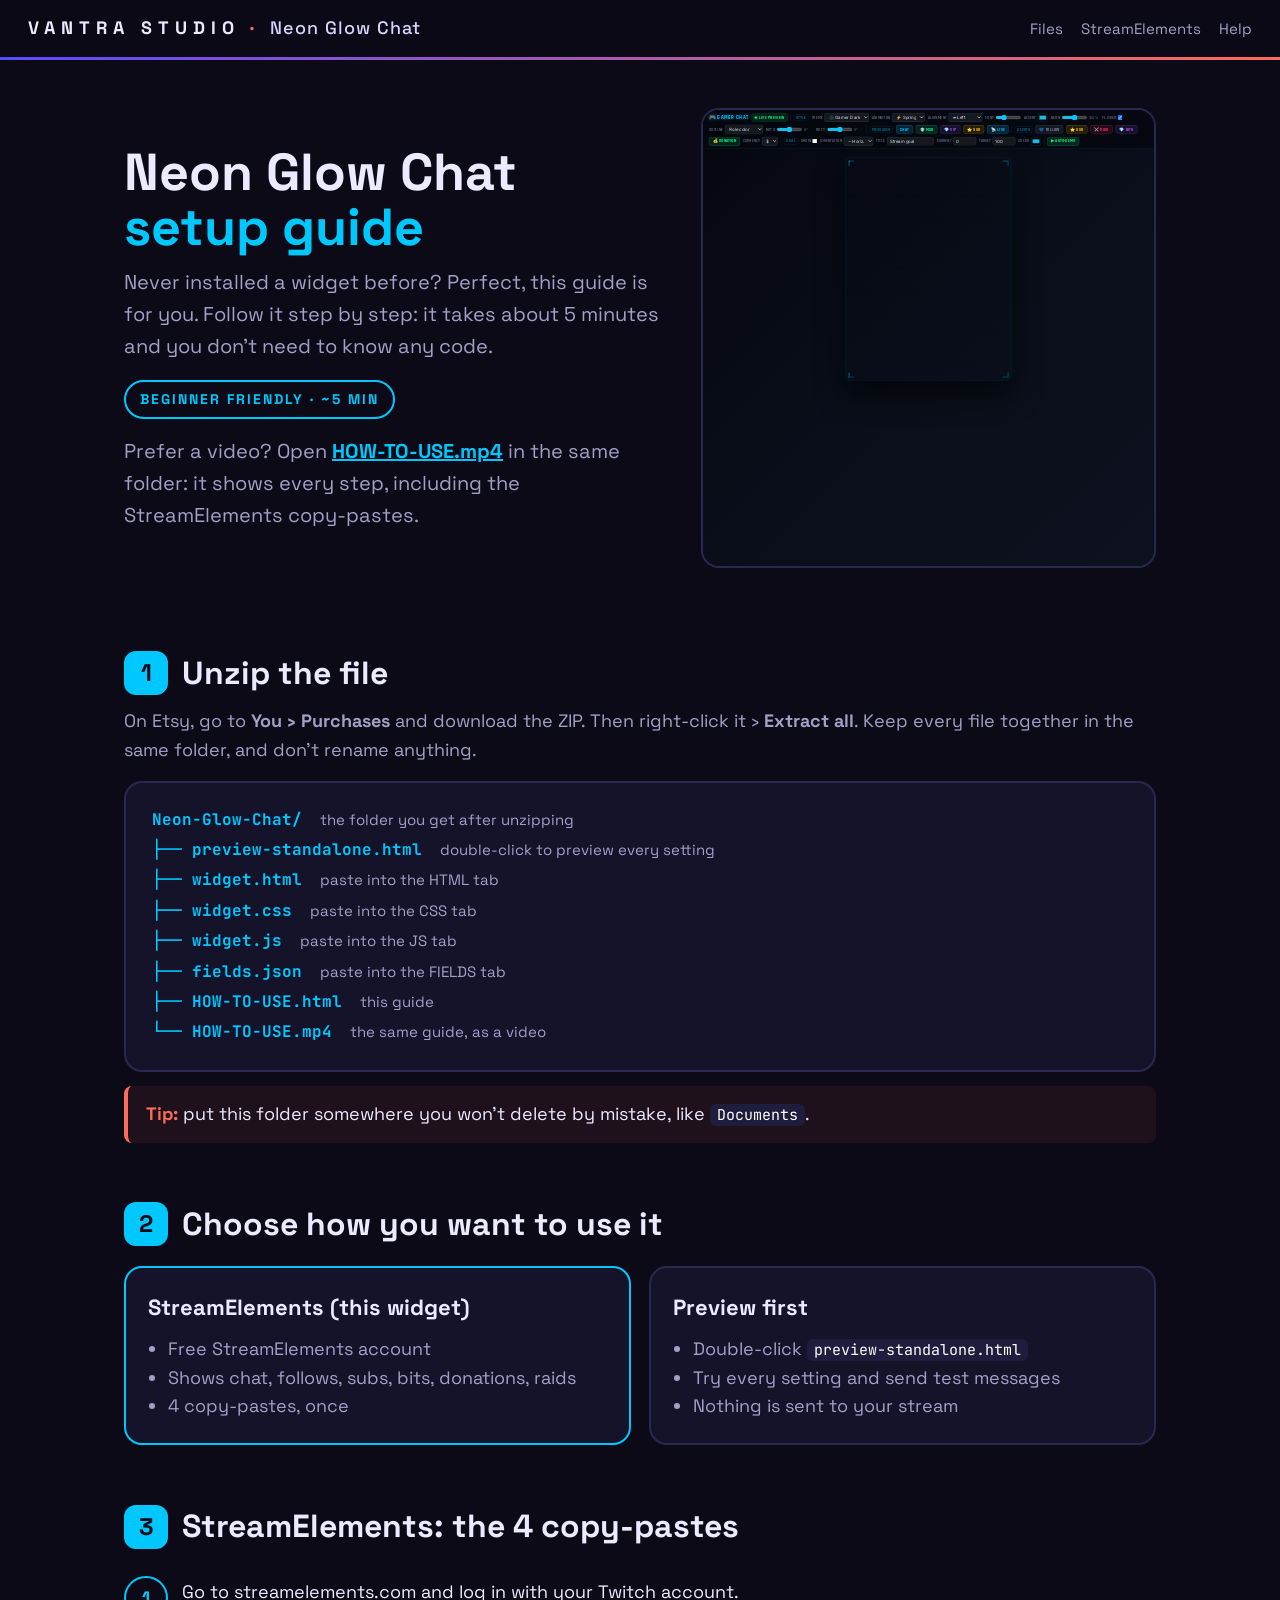
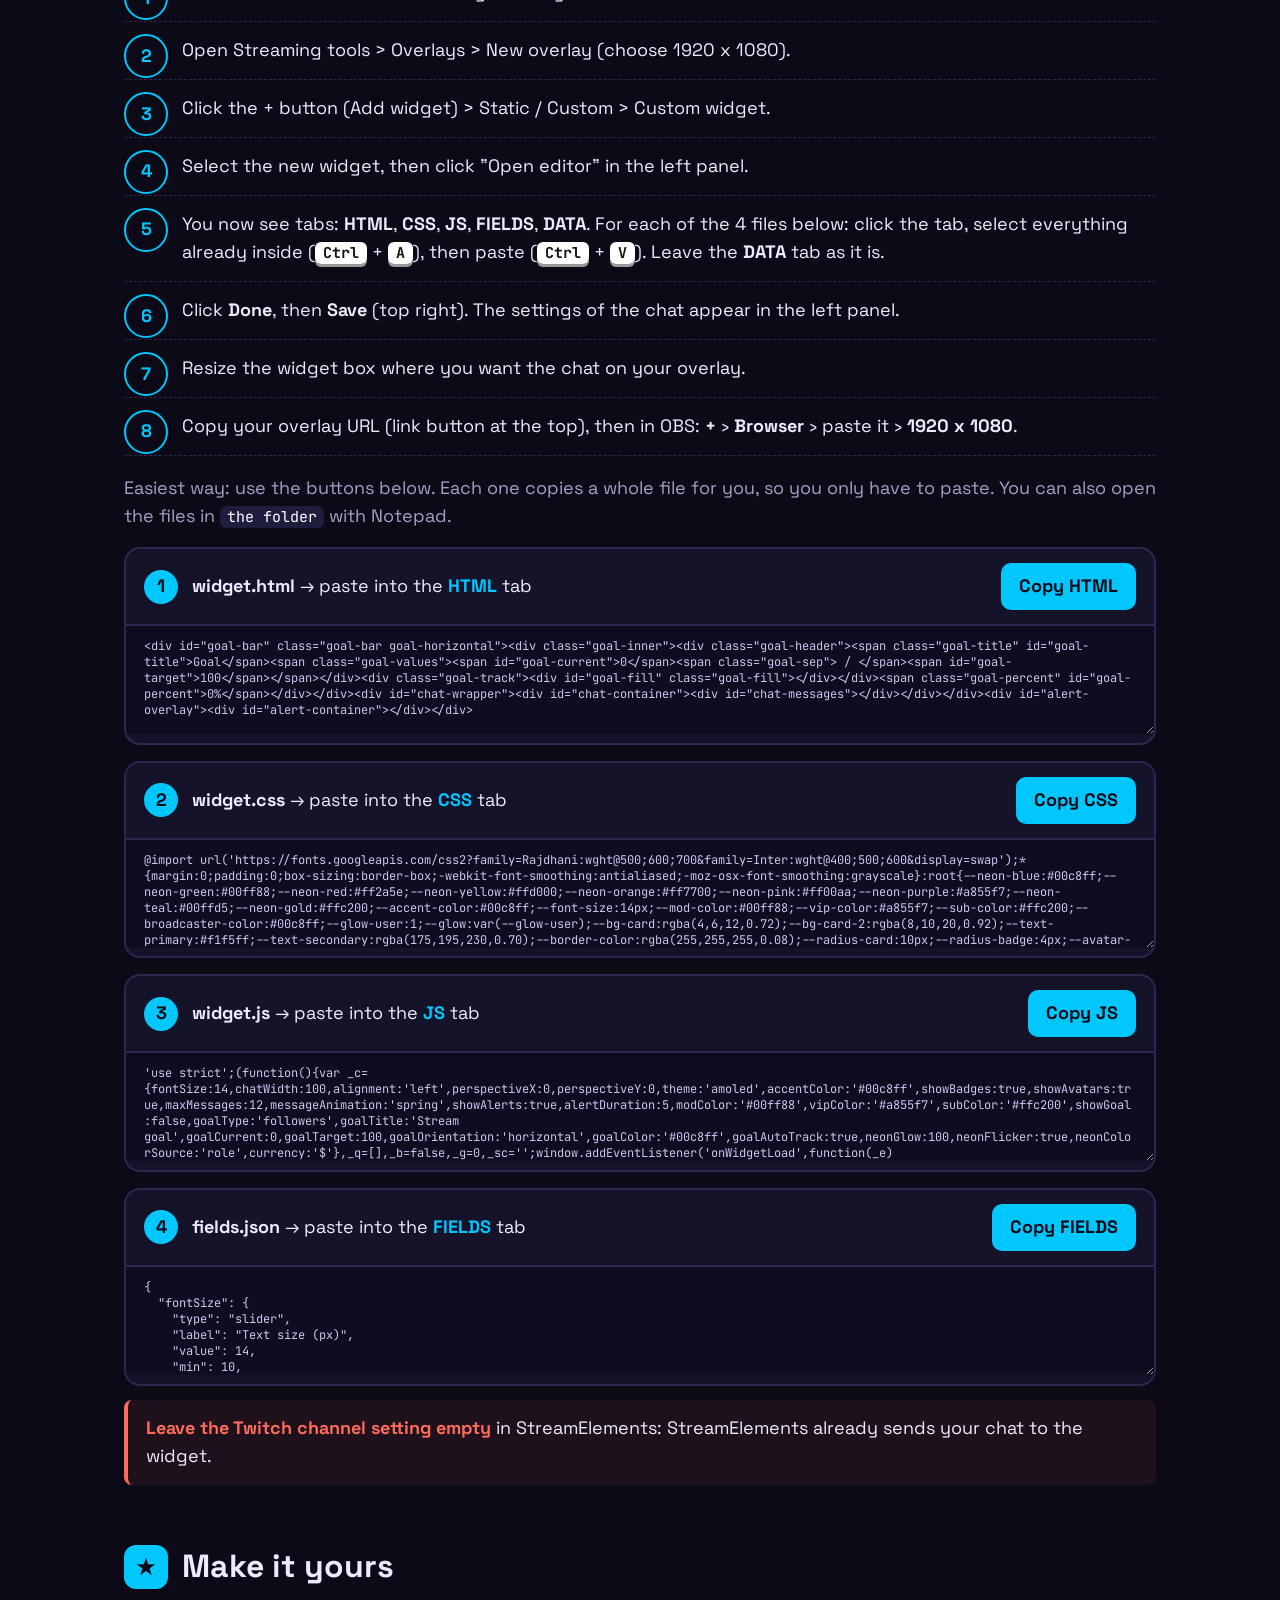
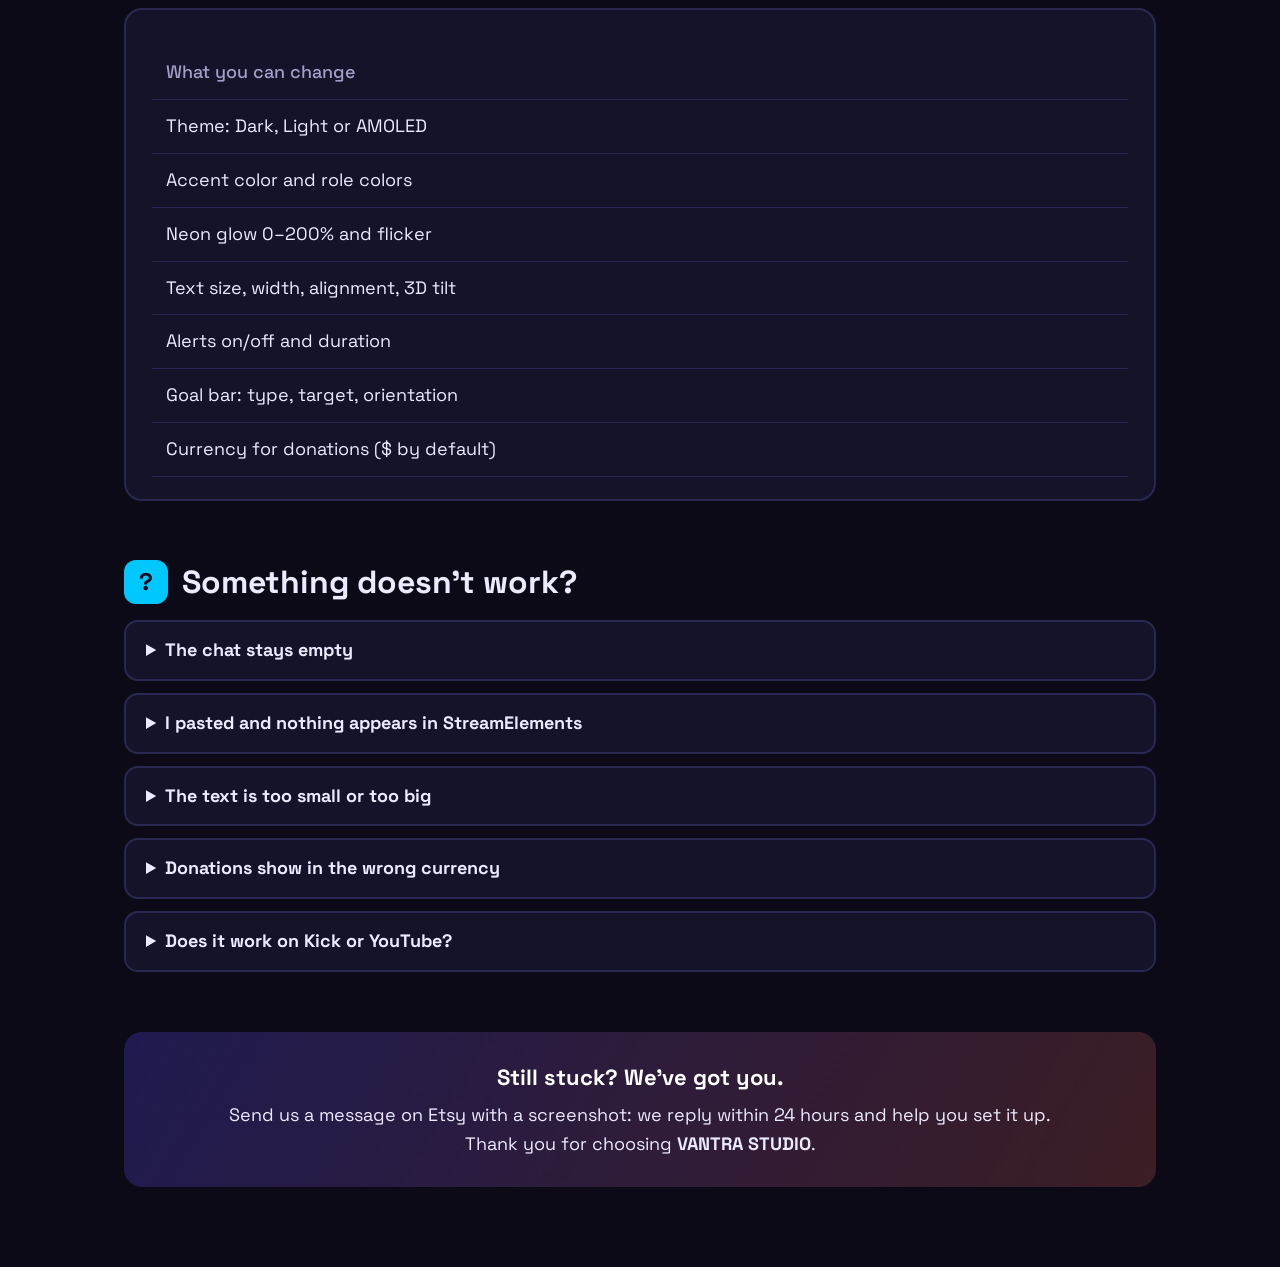
<file: HOW-TO-USE.html>
<!DOCTYPE html>
<html lang="en">
<head>
<meta charset="UTF-8">
<meta name="viewport" content="width=device-width, initial-scale=1">
<title>Neon Glow Chat — Setup guide · VANTRA STUDIO</title>
<link href="https://fonts.googleapis.com/css2?family=Space+Grotesk:wght@400;500;700&family=JetBrains+Mono:wght@400;700&display=swap" rel="stylesheet">
<style>
:root{--acc:#00c8ff;--coral:#ff6b5b;--indigo:#5b4bff;--bg:#0b0a16;--card:#14132a;--line:#2a2850;--text:#eceaff;--muted:#a3a0c8}
*{margin:0;padding:0;box-sizing:border-box}
body{background:var(--bg);color:var(--text);font-family:'Space Grotesk',system-ui,sans-serif;font-size:18px;line-height:1.6}
a{color:var(--acc)}
.bar{position:sticky;top:0;z-index:10;display:flex;justify-content:space-between;align-items:center;padding:14px 28px;background:rgba(11,10,22,.92);backdrop-filter:blur(8px);border-bottom:3px solid transparent;border-image:linear-gradient(90deg,var(--indigo),var(--coral)) 1}
.brand{font-weight:700;letter-spacing:6px}.brand span{color:var(--coral);margin:0 10px}.brand em{font-style:normal;letter-spacing:1px;font-weight:500;color:#d9d4ff}
.bar nav a{color:var(--muted);text-decoration:none;margin-left:18px;font-size:15px}
.wrap{max-width:1080px;margin:0 auto;padding:0 24px 80px}
.hero{display:grid;grid-template-columns:1.2fr 1fr;gap:32px;align-items:center;padding:48px 0 24px}
.hero h1{font-size:52px;line-height:1.05}.hero h1 b{color:var(--acc)}
.hero p{color:var(--muted);font-size:20px;margin-top:12px}
.pill{display:inline-block;margin-top:18px;padding:6px 14px;border-radius:999px;border:2px solid var(--acc);color:var(--acc);font-weight:700;font-size:14px;letter-spacing:2px}
.preview{height:460px;border-radius:18px;overflow:hidden;border:2px solid var(--line);background:#05050c}
.preview iframe{width:1280px;height:820px;border:0;transform:scale(.36);transform-origin:0 0;width:278%;height:278%;}
h2{font-size:32px;margin:56px 0 8px;display:flex;align-items:center;gap:14px}
h2 .n{display:inline-flex;width:44px;height:44px;border-radius:12px;background:var(--acc);color:#0b0a16;align-items:center;justify-content:center;font-size:24px}
h3{font-size:22px;margin:26px 0 8px;color:var(--acc)}
.lead{color:var(--muted)}
.card{background:var(--card);border:2px solid var(--line);border-radius:18px;padding:22px 26px;margin-top:16px}
.tree{font-family:'JetBrains Mono',monospace;font-size:16px;line-height:1.9;white-space:pre}
.tree b{color:var(--acc)}.tree i{font-style:normal;font-family:'Space Grotesk';color:var(--muted);margin-left:18px;font-size:15px}
ol.steps{counter-reset:s;list-style:none;margin-top:12px}
ol.steps>li{counter-increment:s;position:relative;padding:14px 0 14px 58px;border-bottom:1px dashed var(--line)}
ol.steps>li::before{content:counter(s);position:absolute;left:0;top:12px;width:40px;height:40px;border-radius:50%;border:2px solid var(--acc);color:var(--acc);font-weight:700;display:flex;align-items:center;justify-content:center}
kbd{font-family:'JetBrains Mono';background:#fff;color:#111;border-radius:6px;padding:1px 8px;box-shadow:0 3px 0 #999;font-size:15px;font-weight:700}
code{font-family:'JetBrains Mono';background:#1f1d3d;border-radius:6px;padding:1px 7px;font-size:15px;color:#fff}
.tip{margin-top:14px;padding:14px 18px;border-left:4px solid var(--coral);background:rgba(255,107,91,.08);border-radius:8px}
.tip b{color:var(--coral)}
.methods{display:grid;grid-template-columns:1fr 1fr;gap:18px;margin-top:16px}
.method{background:var(--card);border:2px solid var(--line);border-radius:18px;padding:22px}
.method.best{border-color:var(--acc)}
.method h4{font-size:22px}.method ul{margin:10px 0 0 20px;color:var(--muted)}
.copy{margin-top:16px;background:var(--card);border:2px solid var(--line);border-radius:16px;overflow:hidden}
.copy-head{display:flex;align-items:center;gap:14px;padding:14px 18px}
.copy-head div{flex:1}.acc{color:var(--acc)}
.num{display:inline-flex;width:34px;height:34px;border-radius:50%;background:var(--acc);color:#0b0a16;font-weight:700;align-items:center;justify-content:center;flex-shrink:0}
.copy button{font:inherit;font-weight:700;padding:9px 18px;border-radius:10px;border:0;background:var(--acc);color:#0b0a16;cursor:pointer}
.copy button.done{background:#fff}
.copy textarea{width:100%;height:110px;border:0;border-top:2px solid var(--line);background:#0e0d1f;color:#c9c6f0;font-family:'JetBrains Mono';font-size:12px;padding:12px 18px;resize:vertical}
table{width:100%;border-collapse:collapse;margin-top:14px}
td,th{text-align:left;padding:12px 14px;border-bottom:1px solid var(--line);vertical-align:top}
th{color:var(--muted);font-weight:500}
details{background:var(--card);border:2px solid var(--line);border-radius:14px;padding:14px 20px;margin-top:12px}
summary{cursor:pointer;font-weight:700}
details p{margin-top:8px;color:var(--muted)}
.foot{margin-top:60px;padding:28px;border-radius:18px;background:linear-gradient(120deg,rgba(91,75,255,.25),rgba(255,107,91,.2));text-align:center}
@media (max-width:820px){.hero,.methods{grid-template-columns:1fr}.hero h1{font-size:38px}.tree{font-size:13px}}
</style>
</head>
<body>
<div class="bar"><div class="brand">VANTRA STUDIO<span>·</span><em>Neon Glow Chat</em></div>
<nav><a href="#folder">Files</a><a href="#se">StreamElements</a><a href="#help">Help</a></nav></div>

<div class="wrap">
<div class="hero">
  <div>
    <h1>Neon Glow Chat<br><b>setup guide</b></h1>
    <p>Never installed a widget before? Perfect, this guide is for you. Follow it step by step: it takes about 5 minutes and you don't need to know any code.</p>
    <span class="pill">BEGINNER FRIENDLY · ~5 MIN</span>
    <p style="margin-top:16px">Prefer a video? Open <a href="HOW-TO-USE.mp4"><b>HOW-TO-USE.mp4</b></a> in the same folder: it shows every step, including the StreamElements copy-pastes.</p>
  </div>
  <div class="preview"><iframe src="preview-standalone.html" title="Live preview"></iframe></div>
</div>

<h2 id="folder"><span class="n">1</span>Unzip the file</h2>
<p class="lead">On Etsy, go to <b>You › Purchases</b> and download the ZIP. Then right-click it › <b>Extract all</b>. Keep every file together in the same folder, and don't rename anything.</p>
<div class="card tree"><div><b>Neon-Glow-Chat/</b><i>the folder you get after unzipping</i></div><div><b>├── preview-standalone.html</b><i>double-click to preview every setting</i></div><div><b>├── widget.html</b><i>paste into the HTML tab</i></div><div><b>├── widget.css</b><i>paste into the CSS tab</i></div><div><b>├── widget.js</b><i>paste into the JS tab</i></div><div><b>├── fields.json</b><i>paste into the FIELDS tab</i></div><div><b>├── HOW-TO-USE.html</b><i>this guide</i></div><div><b>└── HOW-TO-USE.mp4</b><i>the same guide, as a video</i></div></div>
<div class="tip"><b>Tip:</b> put this folder somewhere you won't delete by mistake, like <code>Documents</code>. </div>

<h2><span class="n">2</span>Choose how you want to use it</h2>
<div class="methods">

  <div class="method best"><h4>StreamElements (this widget)</h4><ul><li>Free StreamElements account</li><li>Shows chat, follows, subs, bits, donations, raids</li><li>4 copy-pastes, once</li></ul></div>
  <div class="method"><h4>Preview first</h4><ul><li>Double-click <code>preview-standalone.html</code></li><li>Try every setting and send test messages</li><li>Nothing is sent to your stream</li></ul></div>
</div>



<h2 id="se"><span class="n">3</span>StreamElements: the 4 copy-pastes</h2>
<ol class="steps"><li>Go to streamelements.com and log in with your Twitch account.</li><li>Open Streaming tools &gt; Overlays &gt; New overlay (choose 1920 x 1080).</li><li>Click the + button (Add widget) &gt; Static / Custom &gt; Custom widget.</li><li>Select the new widget, then click "Open editor" in the left panel.</li>
  <li>You now see tabs: <b>HTML</b>, <b>CSS</b>, <b>JS</b>, <b>FIELDS</b>, <b>DATA</b>. For each of the 4 files below: click the tab, select everything already inside (<kbd>Ctrl</kbd> + <kbd>A</kbd>), then paste (<kbd>Ctrl</kbd> + <kbd>V</kbd>). Leave the <b>DATA</b> tab as it is.</li>
  <li>Click <b>Done</b>, then <b>Save</b> (top right). The settings of the chat appear in the left panel.</li>
  
  <li>Resize the widget box where you want the chat on your overlay.</li>
  <li>Copy your overlay URL (link button at the top), then in OBS: <b>+</b> › <b>Browser</b> › paste it › <b>1920 x 1080</b>.</li>
</ol>
<p class="lead" style="margin-top:18px">Easiest way: use the buttons below. Each one copies a whole file for you, so you only have to paste. You can also open the files in <code>the folder</code> with Notepad.</p>

      <div class="copy">
        <div class="copy-head"><span class="num">1</span><div><b>widget.html</b> → paste into the <b class="acc">HTML</b> tab</div>
          <button onclick="copyCode(0, this)">Copy HTML</button></div>
        <textarea id="code0" readonly>&lt;div id="goal-bar" class="goal-bar goal-horizontal"&gt;&lt;div class="goal-inner"&gt;&lt;div class="goal-header"&gt;&lt;span class="goal-title" id="goal-title"&gt;Goal&lt;/span&gt;&lt;span class="goal-values"&gt;&lt;span id="goal-current"&gt;0&lt;/span&gt;&lt;span class="goal-sep"&gt; / &lt;/span&gt;&lt;span id="goal-target"&gt;100&lt;/span&gt;&lt;/span&gt;&lt;/div&gt;&lt;div class="goal-track"&gt;&lt;div id="goal-fill" class="goal-fill"&gt;&lt;/div&gt;&lt;/div&gt;&lt;span class="goal-percent" id="goal-percent"&gt;0%&lt;/span&gt;&lt;/div&gt;&lt;/div&gt;&lt;div id="chat-wrapper"&gt;&lt;div id="chat-container"&gt;&lt;div id="chat-messages"&gt;&lt;/div&gt;&lt;/div&gt;&lt;/div&gt;&lt;div id="alert-overlay"&gt;&lt;div id="alert-container"&gt;&lt;/div&gt;&lt;/div&gt;
</textarea>
      </div>
      <div class="copy">
        <div class="copy-head"><span class="num">2</span><div><b>widget.css</b> → paste into the <b class="acc">CSS</b> tab</div>
          <button onclick="copyCode(1, this)">Copy CSS</button></div>
        <textarea id="code1" readonly>@import url('https://fonts.googleapis.com/css2?family=Rajdhani:wght@500;600;700&amp;family=Inter:wght@400;500;600&amp;display=swap');*{margin:0;padding:0;box-sizing:border-box;-webkit-font-smoothing:antialiased;-moz-osx-font-smoothing:grayscale}:root{--neon-blue:#00c8ff;--neon-green:#00ff88;--neon-red:#ff2a5e;--neon-yellow:#ffd000;--neon-orange:#ff7700;--neon-pink:#ff00aa;--neon-purple:#a855f7;--neon-teal:#00ffd5;--neon-gold:#ffc200;--accent-color:#00c8ff;--font-size:14px;--mod-color:#00ff88;--vip-color:#a855f7;--sub-color:#ffc200;--broadcaster-color:#00c8ff;--glow-user:1;--glow:var(--glow-user);--bg-card:rgba(4,6,12,0.72);--bg-card-2:rgba(8,10,20,0.92);--text-primary:#f1f5ff;--text-secondary:rgba(175,195,230,0.70);--border-color:rgba(255,255,255,0.08);--radius-card:10px;--radius-badge:4px;--avatar-size:30px;--badge-h:17px;--msg-gap:12px;--pad-h:13px;--pad-v:8px;--spring:cubic-bezier(0.34,1.56,0.64,1);--ease-out:cubic-bezier(0.2,0,0,1);--power:cubic-bezier(0.16,1,0.3,1)}[data-theme="light"]{--glow:calc(var(--glow-user) * 0.55);--bg-card:rgba(244,247,255,0.92);--bg-card-2:rgba(255,255,255,0.95);--text-primary:#0a0e1a;--text-secondary:rgba(30,45,80,0.65);--border-color:rgba(0,0,0,0.08)}[data-theme="amoled"]{--bg-card:rgba(0,0,0,0.88);--bg-card-2:rgba(0,0,0,0.95);--text-primary:#ffffff;--text-secondary:rgba(255,255,255,0.55);--border-color:rgba(255,255,255,0.06)}html,body{width:100%;height:100%;background:transparent;overflow:hidden;font-family:'Inter',system-ui,sans-serif;font-size:var(--font-size);line-height:1.4}#chat-wrapper{position:fixed;inset:0;perspective:1200px;perspective-origin:50% 50%}#chat-container{width:100%;height:100%;display:flex;flex-direction:column;justify-content:flex-end;padding:6px 4px;transform-style:preserve-3d;transition:transform 0.6s var(--ease-out)}#chat-messages{display:flex;flex-direction:column;justify-content:flex-end;gap:var(--msg-gap);overflow:hidden;min-height:0;flex:0 1 auto;padding:26px 20px 18px}.message{--nc:var(--accent-color);--nc-core:#e6faff;--nc-60:rgba(0,200,255,0.6);--nc-35:rgba(0,200,255,0.35);--nc-15:rgba(0,200,255,0.15);--uc:var(--accent-color);--uc-core:#e6faff;display:flex;align-items:flex-end;gap:10px;max-width:100%;opacity:0}[data-animation="spring"] .message{transform:translateY(20px) scale(0.95);transition:transform 0.5s var(--spring),opacity 0.3s ease}[data-animation="slide"] .message{transform:translateX(-30px);transition:transform 0.35s var(--power),opacity 0.25s ease}[data-animation="fade"] .message{transition:opacity 0.35s ease}[data-animation="none"] .message{transition:none}.message.visible{opacity:1;transform:none}.message.removing{opacity:0;transform:translateX(-16px) scale(0.94) !important;transition:opacity 0.25s ease,transform 0.25s ease !important;max-height:0;overflow:hidden;margin-bottom:0 !important;pointer-events:none}.message.align-right{flex-direction:row-reverse}.message.align-center{justify-content:center}.message.align-center .message-content{align-items:center}.message.align-right .message-header{flex-direction:row-reverse}.message.align-right .message-bubble{border-bottom-left-radius:var(--radius-card);border-bottom-right-radius:3px}.avatar{width:var(--avatar-size);height:var(--avatar-size);border-radius:50%;display:flex;align-items:center;justify-content:center;font-size:calc(var(--font-size)*0.7);font-weight:700;font-family:'Rajdhani','Inter',sans-serif;color:var(--nc-core);text-shadow:0 0 6px var(--nc);flex-shrink:0;letter-spacing:0.5px;position:relative}.avatar-pic{position:absolute;inset:0;width:100%;height:100%;object-fit:cover;border-radius:50%}.avatar::after{content:'';position:absolute;inset:-2px;border-radius:50%;border:1.5px solid var(--nc-core);z-index:2;pointer-events:none;box-shadow:0 0 calc(4px*var(--glow)) var(--nc),0 0 calc(12px*var(--glow)) var(--nc-60)}.message-content{display:flex;flex-direction:column;gap:0;min-width:0;flex:0 1 auto}.message-bubble{position:relative;word-break:break-word;padding:0;background:var(--bg-card);border:1.5px solid var(--nc-core);border-radius:var(--radius-card);border-bottom-left-radius:3px;box-shadow:0 0 calc(4px*var(--glow)) var(--nc),0 0 calc(16px*var(--glow)) var(--nc-60),inset 0 0 calc(10px*var(--glow)) var(--nc-35)}.message-header{display:flex;align-items:center;gap:5px;padding:7px var(--pad-h) 0;min-width:0}.username{font-family:'Rajdhani','Inter',sans-serif;font-size:calc(var(--font-size)*0.9);font-weight:700;letter-spacing:0.8px;text-transform:uppercase;white-space:nowrap;color:var(--uc-core);text-shadow:0 0 calc(3px*var(--glow)) var(--uc),0 0 calc(10px*var(--glow)) var(--uc),0 0 calc(20px*var(--glow)) var(--uc)}.badge{display:inline-flex;align-items:center;height:var(--badge-h);padding:0 1px;font-size:calc(var(--font-size)*0.72);flex-shrink:0;line-height:1;background:none !important;border:none !important;filter:drop-shadow(0 0 calc(3px*var(--glow)) currentColor)}.message-text{display:block;color:var(--text-primary);font-size:var(--font-size);line-height:1.5;font-family:'Inter',system-ui,sans-serif;padding:3px var(--pad-h) 8px}.emote-img{height:calc(var(--font-size)*1.7);width:auto;vertical-align:middle;margin:-3px 2px}.mention{color:#fff;font-weight:600;text-shadow:0 0 4px var(--accent-color),0 0 10px var(--accent-color)}[data-flicker="on"] .message.visible .message-bubble,[data-flicker="on"] .message.visible .avatar::after{animation:neonIgnite 0.9s linear both}[data-flicker="on"] .message.visible .username{animation:neonIgnite 1.1s linear 0.1s both}@keyframes neonIgnite{0%{opacity:0.1}6%{opacity:1}10%{opacity:0.25}16%{opacity:0.9}20%{opacity:0.15}30%{opacity:1}34%{opacity:0.6}40%,100%{opacity:1}}.message-bits .message-bubble{animation:bitsPulse 1.6s ease-in-out infinite}[data-flicker="on"] .message-bits.visible .message-bubble{animation:neonIgnite 0.9s linear both,bitsPulse 1.6s ease-in-out 0.9s infinite}@keyframes bitsPulse{0%,100%{filter:brightness(1)}50%{filter:brightness(1.35) saturate(1.3)}}.message-firsttime{--glow:calc(var(--glow-user) * 1.5)}.message-highlighted .message-bubble{background:linear-gradient(var(--nc-15),var(--nc-15)),var(--bg-card)}.goal-bar{position:fixed;z-index:100;padding:10px 16px;background:var(--bg-card);border:1.5px solid var(--accent-color);display:none;box-shadow:0 0 calc(4px*var(--glow)) var(--accent-color),0 0 calc(14px*var(--glow)) var(--accent-color)}.goal-bar.goal-visible{display:block}.goal-bar.goal-horizontal{left:16px;right:16px;bottom:16px;border-radius:10px}.goal-bar.goal-vertical{top:16px;right:16px;bottom:16px;width:52px;padding:16px 10px;border-radius:10px;display:none;flex-direction:column;align-items:center}.goal-bar.goal-vertical.goal-visible{display:flex}.goal-inner{display:flex;flex-direction:column;gap:6px;width:100%;height:100%}.goal-bar.goal-horizontal .goal-inner{display:grid;grid-template-columns:1fr auto;align-items:center;column-gap:10px;row-gap:7px}.goal-bar.goal-horizontal .goal-header{grid-column:1;grid-row:1;min-width:0}.goal-bar.goal-horizontal .goal-percent{grid-column:2;grid-row:1}.goal-bar.goal-horizontal .goal-track{grid-column:1 / -1;grid-row:2}.goal-title{min-width:0;overflow:hidden;text-overflow:ellipsis;white-space:nowrap}.goal-bar.goal-vertical .goal-inner{flex-direction:column-reverse;align-items:center}.goal-header{display:flex;align-items:center;justify-content:space-between;gap:8px}.goal-bar.goal-vertical .goal-header{flex-direction:column;align-items:center;gap:4px}.goal-title{font-family:'Rajdhani','Inter',sans-serif;font-size:calc(var(--font-size)*0.85);font-weight:700;text-transform:uppercase;letter-spacing:1.4px;color:#fff;text-shadow:0 0 4px var(--accent-color),0 0 12px var(--accent-color)}.goal-values{font-family:'Rajdhani','Inter',sans-serif;font-size:calc(var(--font-size)*0.85);font-weight:600;color:var(--text-primary);white-space:nowrap}.goal-sep{color:var(--text-secondary)}.goal-track{width:100%;height:4px;background:rgba(255,255,255,0.08);border-radius:2px;overflow:visible;position:relative}.goal-bar.goal-vertical .goal-track{width:4px;height:100%;flex:1;border-radius:7px;overflow:hidden}.goal-fill{height:100%;width:0%;background:linear-gradient(90deg,var(--accent-color),#fff);border-radius:2px;transition:width 1s var(--power);position:relative;box-shadow:0 0 calc(6px*var(--glow)) var(--accent-color),0 0 calc(16px*var(--glow)) var(--accent-color)}.goal-bar.goal-vertical .goal-fill{width:100%;height:0%;position:absolute;bottom:0;background:linear-gradient(0deg,var(--accent-color),#fff);transition:height 1s var(--power);border-radius:7px}.goal-percent{font-family:'Rajdhani','Inter',sans-serif;font-size:calc(var(--font-size)*0.8);font-weight:700;color:#fff;text-shadow:0 0 4px var(--accent-color),0 0 12px var(--accent-color);text-align:right;white-space:nowrap}.goal-bar.goal-vertical .goal-percent{writing-mode:horizontal-tb;font-size:calc(var(--font-size)*0.72);text-align:center}.goal-bar.goal-vertical .goal-title{writing-mode:vertical-rl;transform:rotate(180deg);max-height:45vh;font-size:calc(var(--font-size)*0.75)}.goal-bar.goal-vertical .goal-values{display:flex;flex-direction:column;align-items:center;line-height:1.15;font-size:calc(var(--font-size)*0.72)}.goal-bar.goal-vertical .goal-sep{display:block;width:14px;height:1px;font-size:0;background:var(--accent-color);box-shadow:0 0 4px var(--accent-color);margin:2px 0}#alert-overlay{position:fixed;inset:0;pointer-events:none;display:flex;flex-direction:column;align-items:center;justify-content:flex-start;padding-top:24px;z-index:9999}#alert-container{display:flex;flex-direction:column;gap:14px;align-items:center;width:86%;max-width:480px}.alert-card{--ac:var(--accent-color);--ac2:var(--neon-teal);width:100%;background:var(--bg-card-2);border-radius:12px;padding:14px 18px;border:1.5px solid var(--ac);box-shadow:0 0 calc(4px*var(--glow)) var(--ac),0 0 calc(18px*var(--glow)) var(--ac),0 0 calc(40px*var(--glow)) var(--ac2),inset 0 0 calc(10px*var(--glow)) var(--ac);display:flex;align-items:center;gap:14px;opacity:0;transform:translateY(-24px) scale(0.94);transition:opacity 0.4s var(--spring),transform 0.4s var(--spring);position:relative;overflow:hidden}.alert-card.visible{opacity:1;transform:translateY(0) scale(1)}[data-flicker="on"] .alert-card.visible{animation:neonIgnite 1s linear both}.alert-card.hiding{opacity:0;transform:translateY(-12px) scale(0.95);transition:opacity 0.3s ease,transform 0.3s ease}.alert-follow{--ac:var(--accent-color);--ac2:var(--neon-teal)}.alert-sub{--ac:var(--sub-color);--ac2:var(--neon-orange)}.alert-giftsub{--ac:var(--vip-color);--ac2:var(--neon-pink)}.alert-bits{--ac:var(--neon-purple);--ac2:var(--neon-blue)}.alert-donation{--ac:var(--neon-green);--ac2:var(--neon-teal)}.alert-raid{--ac:var(--neon-red);--ac2:var(--neon-orange)}.alert-host{--ac:var(--neon-orange);--ac2:var(--neon-yellow)}.alert-icon{font-size:1.8em;flex-shrink:0;animation:iconPop 0.5s var(--spring) 0.1s both;z-index:1;filter:drop-shadow(0 0 6px var(--ac))}@keyframes iconPop{from{transform:scale(0) rotate(-18deg)}to{transform:scale(1) rotate(0deg)}}.alert-content{flex:1;min-width:0;z-index:1}.alert-title{font-family:'Rajdhani','Inter',sans-serif;font-size:calc(var(--font-size)*0.95);font-weight:700;color:#fff;text-transform:uppercase;letter-spacing:1.6px;margin-bottom:3px;text-shadow:0 0 2px #fff,0 0 6px var(--ac),0 0 14px var(--ac),0 0 28px var(--ac)}.alert-message{font-size:calc(var(--font-size)*1.05);font-weight:600;color:var(--text-primary);line-height:1.3;white-space:nowrap;overflow:hidden;text-overflow:ellipsis}[data-theme="light"] .message-bubble{border-color:var(--nc)}[data-theme="light"] .username{color:var(--uc)}[data-theme="light"] .alert-title,[data-theme="light"] .goal-title,[data-theme="light"] .goal-percent{color:var(--text-primary)}[data-theme="light"] .goal-track{background:rgba(0,0,0,0.06)}
</textarea>
      </div>
      <div class="copy">
        <div class="copy-head"><span class="num">3</span><div><b>widget.js</b> → paste into the <b class="acc">JS</b> tab</div>
          <button onclick="copyCode(2, this)">Copy JS</button></div>
        <textarea id="code2" readonly>'use strict';(function(){var _c={fontSize:14,chatWidth:100,alignment:'left',perspectiveX:0,perspectiveY:0,theme:'amoled',accentColor:'#00c8ff',showBadges:true,showAvatars:true,maxMessages:12,messageAnimation:'spring',showAlerts:true,alertDuration:5,modColor:'#00ff88',vipColor:'#a855f7',subColor:'#ffc200',showGoal:false,goalType:'followers',goalTitle:'Stream goal',goalCurrent:0,goalTarget:100,goalOrientation:'horizontal',goalColor:'#00c8ff',goalAutoTrack:true,neonGlow:100,neonFlicker:true,neonColorSource:'role',currency:'$'},_q=[],_b=false,_g=0,_sc='';window.addEventListener('onWidgetLoad',function(_e){_c=Object.assign({},_c,_e.detail.fieldData);_sc=(_e.detail.currency&amp;&amp;_e.detail.currency.symbol)||'';_aC();_aG()});window.addEventListener('onEventReceived',function(_e){var _l=_e.detail.listener,_v=_e.detail.event;if(_l==='message'){_aM(_v.data);return}if(_c.showAlerts)_eA(_l,_v);if(_c.showGoal&amp;&amp;_c.goalAutoTrack)_tGE(_l,_v)});function _aC(){var _r=document.documentElement,_t=document.getElementById('chat-container'),_m=document.getElementById('chat-messages');_r.style.setProperty('--font-size',_c.fontSize+'px');_r.style.setProperty('--accent-color',_c.accentColor);_r.style.setProperty('--mod-color',_c.modColor);_r.style.setProperty('--vip-color',_c.vipColor);_r.style.setProperty('--sub-color',_c.subColor);var _ng=parseFloat(_c.neonGlow);_r.style.setProperty('--glow-user',String(isNaN(_ng)?1:_ng/100));_r.setAttribute('data-flicker',(_c.neonFlicker===false||_c.neonFlicker==='false')?'off':'on');_t.style.width=_c.chatWidth+'%';var _a={left:'flex-start',right:'flex-end',center:'center'};_m.style.alignItems=_a[_c.alignment]||'flex-start';_r.setAttribute('data-theme',_c.theme);_r.setAttribute('data-animation',_c.messageAnimation);var _x=parseFloat(_c.perspectiveX)||0,_y=parseFloat(_c.perspectiveY)||0;_t.style.transform=(_x||_y)?'rotateX('+_x+'deg) rotateY('+_y+'deg)':''}function _aG(){var _br=document.getElementById('goal-bar'),_wr=document.getElementById('chat-wrapper');if(!_br)return;if(!_c.showGoal){_br.classList.remove('goal-visible');if(_wr){_wr.style.paddingBottom='';_wr.style.paddingRight=''}return}_br.className='goal-bar goal-'+_c.goalOrientation;_br.classList.add('goal-visible');document.documentElement.style.setProperty('--accent-color',_c.goalColor||_c.accentColor);var _gt=document.getElementById('goal-title');if(_gt)_gt.textContent=_c.goalTitle||'Goal';_g=parseFloat(_c.goalCurrent)||0;_uGP(_g,_c.goalTarget);if(_wr)requestAnimationFrame(function(){if(_c.goalOrientation==='horizontal'){var _bx=_br.getBoundingClientRect();_wr.style.paddingBottom=Math.ceil(window.innerHeight-_bx.top)+'px';_wr.style.paddingRight=''}else{var _bx=_br.getBoundingClientRect();_wr.style.paddingRight=Math.ceil(window.innerWidth-_bx.left)+'px';_wr.style.paddingBottom=''}})}function _uGP(_cu,_tg){var _cv=Math.max(0,parseFloat(_cu)||0),_tv=Math.max(1,parseFloat(_tg)||100),_pv=Math.min(100,(_cv/_tv)*100),_ce=document.getElementById('goal-current'),_te=document.getElementById('goal-target'),_pe=document.getElementById('goal-percent'),_fe=document.getElementById('goal-fill'),_be=document.getElementById('goal-bar');var _fm=_c.goalType==='donations'?_fmM:function(_x){return Math.floor(_x).toLocaleString('en-US')};if(_ce)_ce.textContent=_fm(_cv);if(_te)_te.textContent=_fm(_tv);if(_pe)_pe.textContent=Math.round(_pv)+'%';if(_fe&amp;&amp;_be){if(_be.classList.contains('goal-vertical')){_fe.style.height=_pv+'%';_fe.style.width='100%'}else{_fe.style.width=_pv+'%';_fe.style.height='100%'}}}function _tGE(_l,_ev){var _tp=_c.goalType;if(_tp==='followers'&amp;&amp;_l==='follower-latest'){_g++;_uGP(_g,_c.goalTarget)}else if(_tp==='subs'&amp;&amp;_l==='subscriber-latest'){var _n=_ev.bulkGifted?(_ev.amount||1):1;_g+=_n;_uGP(_g,_c.goalTarget)}else if(_tp==='bits'&amp;&amp;_l==='cheer-latest'){_g+=parseFloat(_ev.amount)||0;_uGP(_g,_c.goalTarget)}else if(_tp==='donations'&amp;&amp;_l==='tip-latest'){_g+=parseFloat(_ev.amount)||0;_uGP(_g,_c.goalTarget)}}function _aM(_d){if(!_d)return;var _ms=document.getElementById('chat-messages'),_ro=_dR(_d.badges),_cl=_d.color||_rC(_ro),_ex='';if(_d.tags&amp;&amp;_d.tags['msg-id']==='highlighted-message')_ex='message-highlighted';if(_d.tags&amp;&amp;_d.tags['first-msg']==='1')_ex='message-firsttime';if(_d.tags&amp;&amp;_d.tags['bits'])_ex='message-bits';var _el=document.createElement('div');_el.className=['message','message-'+_ro,'align-'+_c.alignment,_ex].filter(Boolean).join(' ');_el.innerHTML=_bMH(_d,_ro,_cl);_sNV(_el,_c.neonColorSource==='user'?_cl:_rC(_ro),_cl,_rC(_ro));_ms.appendChild(_el);requestAnimationFrame(function(){requestAnimationFrame(function(){_el.classList.add('visible')})});_pM(_ms)}function _bMH(_d,_ro,_cl){var _av=_c.showAvatars?_bAv(_d,_ro,_cl):'',_bd=_c.showBadges?_bBd(_d.badges,_ro):'',_mt=_bTx(_d.text||'',_d.emotes||'',_d.userId||''),_un=_eH(_d.displayName||_d.userName||'Anonymous');return'\n    '+_av+'\n    &lt;div class="message-content"&gt;\n      &lt;div class="message-bubble bubble-'+_ro+'"&gt;\n        &lt;div class="message-header"&gt;\n          '+_bd+'\n          &lt;span class="username"&gt;'+_un+'&lt;/span&gt;\n        &lt;/div&gt;\n        &lt;span class="message-text"&gt;'+_mt+'&lt;/span&gt;\n      &lt;/div&gt;\n    &lt;/div&gt;'}function _bAv(_d,_ro,_cl){var _rg=_ro!=='regular'?' ring-'+_ro:'',_bg=_h2r(_cl,.3),_br=_h2r(_cl,.6),_st='background:'+_bg;if(_d.avatar){var _sr=String(_d.avatar).replace(/"/g,'');return'&lt;div class="avatar'+_rg+'" style="'+_st+'"&gt;&lt;img class="avatar-pic" src="'+_sr+'" alt="" loading="lazy" onerror="this.style.display=\'none\'"&gt;&lt;/div&gt;'}var _in=(_d.displayName||_d.userName||'??').substring(0,2).toUpperCase();return'&lt;div class="avatar'+_rg+'" style="'+_st+'"&gt;'+_in+'&lt;/div&gt;'}function _h2r(_hx,_al){if(!_hx||!_hx.startsWith('#'))return'rgba(120,120,180,'+_al+')';var _h=_hx.replace('#',''),_r=parseInt(_h.substring(0,2),16)||0,_gg=parseInt(_h.substring(2,4),16)||0,_bb=parseInt(_h.substring(4,6),16)||0;return'rgba('+_r+','+_gg+','+_bb+','+_al+')'}function _bBd(_bg,_ro){var _bd=_pBd(_bg);if(!_bd.length)return'';var _ic={broadcaster:'📡',moderator:'🛡️',vip:'💎',subscriber:'⭐',partner:'✓',turbo:'⚡',premium:'👑',staff:'⚙️',admin:'🔑'};return _bd.map(function(_bv){var _ic2=_ic[_bv.type]||'•',_cl=_rBC(_bv.type);return'&lt;span class="badge badge-'+_bv.type+'" style="background:'+_cl+'22;border-color:'+_cl+'44;color:'+_cl+'"&gt;'+_ic2+'&lt;/span&gt;'}).join('')}function _pBd(_rw){if(!_rw)return[];if(Array.isArray(_rw))return _rw;return String(_rw).split(',').map(function(_s){return{type:_s.split('/')[0]}}).filter(function(_bv){return _bv.type})}function _bTx(_tx,_em,_ui){var _sf=_eH(_tx);if(_em&amp;&amp;typeof _em==='string'&amp;&amp;_em.length){_sf=_rE(_tx,_em)}else if(_em&amp;&amp;typeof _em==='object'){_sf=_rEO(_tx,_em)}_sf=_sf.replace(/@(\w+)/g,function(_,_n){return'&lt;span class="mention"&gt;@'+_n+'&lt;/span&gt;'});return _sf}function _rE(_tx,_es){var _rp=[];_es.split('/').forEach(function(_en){var _p=_en.split(':');if(!_p[1])return;_p[1].split(',').forEach(function(_po){var _p2=_po.split('-').map(Number);_rp.push({start:_p2[0],end:_p2[1]+1,img:_eI(_p[0])})})});_rp.sort(function(_a,_bv){return _bv.start-_a.start});var _ch=[..._tx];_rp.forEach(function(_rv){_ch.splice(_rv.start,_rv.end-_rv.start,_rv.img)});return _ch.join('')}function _rEO(_tx,_eo){var _rp=[];for(var _id in _eo){var _ps=Array.isArray(_eo[_id])?_eo[_id]:[_eo[_id]];_ps.forEach(function(_po){var _p2=(typeof _po==='string'?_po:_po.start+'-'+_po.end).split('-').map(Number);_rp.push({start:_p2[0],end:_p2[1]+1,img:_eI(_id)})})}_rp.sort(function(_a,_bv){return _bv.start-_a.start});var _ch=[..._tx];_rp.forEach(function(_rv){_ch.splice(_rv.start,_rv.end-_rv.start,_rv.img)});return _ch.join('')}function _eI(_id){return'&lt;img class="emote-img" src="https://static-cdn.jtvnw.net/emoticons/v2/'+_id+'/default/dark/2.0" alt="" loading="lazy"&gt;'}function _dR(_bg){var _ls=_pBd(_bg),_pr=['broadcaster','moderator','vip','subscriber','partner'];for(var _i=0;_i&lt;_pr.length;_i++){if(_ls.some(function(_bv){return _bv.type===_pr[_i]}))return _pr[_i]}return'regular'}function _rC(_ro){switch(_ro){case'broadcaster':return _c.broadcasterColor||'#00c8ff';case'moderator':return _c.modColor||'#00ff88';case'vip':return _c.vipColor||'#a855f7';case'subscriber':return _c.subColor||'#ffc200';case'partner':return'#9146FF';default:return _c.accentColor||'#00c8ff'}}function _rBC(_tp){switch(_tp){case'broadcaster':return _c.broadcasterColor||'#00c8ff';case'moderator':return _c.modColor||'#00ff88';case'vip':return _c.vipColor||'#a855f7';case'subscriber':return _c.subColor||'#ffc200';case'partner':return'#9146FF';case'turbo':return'#7B68EE';case'premium':return'#FFD700';case'staff':return'#00A8FF';case'admin':return'#FF4500';default:return _c.accentColor||'#00c8ff'}}function _pM(_ct){var _al=_ct.querySelectorAll('.message:not(.removing)'),_mx=parseInt(_c.maxMessages)||12;if(_al.length&lt;=_mx)return;var _ex=_al.length-_mx;for(var _i=0;_i&lt;_ex;_i++){var _el=_al[_i];_el.classList.add('removing');(function(_e){setTimeout(function(){_e.remove()},350)})(_el)}}function _eA(_l,_ev){_q.push({listener:_l,event:_ev});if(!_b)_dAQ()}function _dAQ(){if(!_q.length){_b=false;return}_b=true;var _it=_q.shift();_dA(_it.listener,_it.event)}function _dA(_l,_ev){var _cf=_bAC(_l,_ev);if(!_cf){_dAQ();return}var _ct=document.getElementById('alert-container'),_cd=document.createElement('div');_cd.className='alert-card alert-'+_cf.type;_cd.innerHTML='&lt;div class="alert-icon"&gt;'+_cf.icon+'&lt;/div&gt;&lt;div class="alert-content"&gt;&lt;div class="alert-title"&gt;'+_eH(_cf.title)+'&lt;/div&gt;&lt;div class="alert-message"&gt;'+_eH(_cf.message)+'&lt;/div&gt;&lt;/div&gt;';_ct.appendChild(_cd);requestAnimationFrame(function(){requestAnimationFrame(function(){_cd.classList.add('visible')})});var _dr=(parseFloat(_c.alertDuration)||5)*1000;setTimeout(function(){_cd.classList.add('hiding');setTimeout(function(){_cd.remove();_dAQ()},450)},_dr)}function _bAC(_l,_ev){var _nm=_ev.name||_ev.displayName||_ev.sender||'Someone',_am=_ev.amount||_ev.count||'',_mo=_ev.months||'',_ms=_ev.message?' — "'+_ev.message+'"':'',_gf=_ev.sender||_ev.gifterDisplayName||'';switch(_l){case'follower-latest':return{type:'follow',icon:'💙',title:'New Follower!',message:_nm+' is now following the channel!'};case'subscriber-latest':if(_ev.bulkGifted)return{type:'giftsub',icon:'🎁',title:_am+' Gift Subs!',message:_nm+' gifts '+_am+' subs to the community!'};if(_ev.gifted)return{type:'giftsub',icon:'🎁',title:'Gift Sub!',message:_gf+' gifted a sub to '+_nm+'!'};return{type:'sub',icon:'⭐',title:_mo&gt;1?_mo+' Months Sub!':'New Subscriber!',message:_mo&gt;1?_nm+' has been subscribed for '+_mo+' months!'+_ms:_nm+' just subscribed!'+_ms};case'cheer-latest':return{type:'bits',icon:'💎',title:_am+' Bits!',message:_nm+' sent '+_am+' bits!'+_ms};case'tip-latest':return{type:'donation',icon:'💰',title:'Donation of '+_fmM(_am)+'!',message:_nm+' donated '+_fmM(_am)+'!'+_ms};case'raid-latest':return{type:'raid',icon:'⚔️',title:'RAID INCOMING!',message:_nm+' raids with '+_am+' raiders!'};case'host-latest':return{type:'host',icon:'📡',title:'Host!',message:_nm+' is hosting with '+_am+' viewers!'};default:return null}}function _nH(_h,_f){return(typeof _h==='string'&amp;&amp;/^#[0-9a-f]{6}$/i.test(_h))?_h:_f}function _mW(_h,_t){var _x=_h.slice(1);return'rgb('+[0,2,4].map(function(_i){var _v=parseInt(_x.substr(_i,2),16);return Math.round(_v+(255-_v)*_t)}).join(',')+')'}function _sNV(_el,_n,_u,_fb){_n=_nH(_n,_nH(_fb,'#00c8ff'));_u=_nH(_u,_n);var _s=_el.style;_s.setProperty('--nc',_n);_s.setProperty('--nc-core',_mW(_n,.55));_s.setProperty('--nc-60',_h2r(_n,.6));_s.setProperty('--nc-35',_h2r(_n,.35));_s.setProperty('--nc-15',_h2r(_n,.15));_s.setProperty('--uc',_u);_s.setProperty('--uc-core',_mW(_u,.45))}function _csy(){return _c.currency==='auto'?(_sc||'$'):(_c.currency||'$')}function _fmM(_n){var _v=+_n||0,_t=_v.toLocaleString('en-US',{minimumFractionDigits:_v%1?2:0,maximumFractionDigits:2}),_y=_csy();return _y==='€'?_t.replace('.',',')+' €':_y+_t}function _eH(_s){if(typeof _s!=='string')return String(_s||'');return _s.replace(/&amp;/g,'&amp;amp;').replace(/&lt;/g,'&amp;lt;').replace(/&gt;/g,'&amp;gt;').replace(/"/g,'&amp;quot;').replace(/'/g,'&amp;#39;')}})();
</textarea>
      </div>
      <div class="copy">
        <div class="copy-head"><span class="num">4</span><div><b>fields.json</b> → paste into the <b class="acc">FIELDS</b> tab</div>
          <button onclick="copyCode(3, this)">Copy FIELDS</button></div>
        <textarea id="code3" readonly>{
  "fontSize": {
    "type": "slider",
    "label": "Text size (px)",
    "value": 14,
    "min": 10,
    "max": 28,
    "step": 1
  },
  "chatWidth": {
    "type": "slider",
    "label": "Chat width (%)",
    "value": 100,
    "min": 30,
    "max": 100,
    "step": 5
  },
  "alignment": {
    "type": "dropdown",
    "label": "Message alignment",
    "value": "left",
    "options": {
      "left": "Left",
      "right": "Right",
      "center": "Center"
    }
  },
  "perspectiveX": {
    "type": "slider",
    "label": "3D Rotation — X Axis (up/down)",
    "value": 0,
    "min": -45,
    "max": 45,
    "step": 1
  },
  "perspectiveY": {
    "type": "slider",
    "label": "3D Rotation — Y Axis (left/right)",
    "value": 0,
    "min": -45,
    "max": 45,
    "step": 1
  },
  "theme": {
    "type": "dropdown",
    "label": "Theme",
    "value": "amoled",
    "options": {
      "dark": "Dark (Gamer)",
      "light": "Light",
      "amoled": "AMOLED (Pure Black)"
    }
  },
  "accentColor": {
    "type": "colorpicker",
    "label": "Accent color",
    "value": "#00c8ff"
  },
  "neonGlow": {
    "type": "slider",
    "label": "Neon — Glow intensity (%)",
    "value": 100,
    "min": 0,
    "max": 200,
    "step": 10
  },
  "neonFlicker": {
    "type": "checkbox",
    "label": "Neon — Flicker on when a message appears",
    "value": true
  },
  "neonColorSource": {
    "type": "dropdown",
    "label": "Neon — Outline color",
    "value": "role",
    "options": {
      "role": "Role color (mod, VIP, sub…)",
      "user": "Viewer's Twitch color"
    }
  },
  "showBadges": {
    "type": "checkbox",
    "label": "Show role badges",
    "value": true
  },
  "showAvatars": {
    "type": "checkbox",
    "label": "Show avatars",
    "value": true
  },
  "maxMessages": {
    "type": "slider",
    "label": "Maximum number of messages",
    "value": 12,
    "min": 3,
    "max": 25,
    "step": 1
  },
  "messageAnimation": {
    "type": "dropdown",
    "label": "Entry animation",
    "value": "spring",
    "options": {
      "spring": "Spring (dynamic)",
      "slide": "Slide",
      "fade": "Fade",
      "none": "None"
    }
  },
  "showAlerts": {
    "type": "checkbox",
    "label": "Show alerts",
    "value": true
  },
  "alertDuration": {
    "type": "slider",
    "label": "Alert duration (seconds)",
    "value": 5,
    "min": 2,
    "max": 15,
    "step": 1
  },
  "currency": {
    "type": "dropdown",
    "label": "Currency for donations",
    "value": "$",
    "options": {
      "$": "Dollar ($)",
      "€": "Euro (€)",
      "£": "Pound (£)",
      "auto": "Automatic (my StreamElements currency)"
    }
  },
  "modColor": {
    "type": "colorpicker",
    "label": "Moderator color",
    "value": "#00ff88"
  },
  "vipColor": {
    "type": "colorpicker",
    "label": "VIP color",
    "value": "#a855f7"
  },
  "subColor": {
    "type": "colorpicker",
    "label": "Subscriber color",
    "value": "#ffc200"
  },
  "showGoal": {
    "type": "checkbox",
    "label": "── GOAL BAR ── Show goal bar",
    "value": false
  },
  "goalType": {
    "type": "dropdown",
    "label": "Goal — Objective type",
    "value": "followers",
    "options": {
      "followers": "Followers",
      "subs": "Subscribers",
      "bits": "Bits",
      "donations": "Donations"
    }
  },
  "goalTitle": {
    "type": "text",
    "label": "Goal — Display title",
    "value": "Stream goal"
  },
  "goalCurrent": {
    "type": "text",
    "label": "Goal — Starting value (1 to 10000)",
    "value": "0"
  },
  "goalTarget": {
    "type": "text",
    "label": "Goal — Target value (1 to 10000)",
    "value": "100"
  },
  "goalOrientation": {
    "type": "dropdown",
    "label": "Goal — Bar orientation",
    "value": "horizontal",
    "options": {
      "horizontal": "Horizontal (bottom of screen)",
      "vertical": "Vertical (right side)"
    }
  },
  "goalColor": {
    "type": "colorpicker",
    "label": "Goal — Bar color",
    "value": "#00c8ff"
  },
  "goalAutoTrack": {
    "type": "checkbox",
    "label": "Goal — Auto-count stream events",
    "value": true
  }
}
</textarea>
      </div>
<div class="tip"><b>Leave the Twitch channel setting empty</b> in StreamElements: StreamElements already sends your chat to the widget.</div>

<h2><span class="n">★</span>Make it yours</h2>
<div class="card"><table><tr><th>What you can change</th></tr><tr><td>Theme: Dark, Light or AMOLED</td></tr><tr><td>Accent color and role colors</td></tr><tr><td>Neon glow 0–200% and flicker</td></tr><tr><td>Text size, width, alignment, 3D tilt</td></tr><tr><td>Alerts on/off and duration</td></tr><tr><td>Goal bar: type, target, orientation</td></tr><tr><td>Currency for donations ($ by default)</td></tr></table></div>

<h2 id="help"><span class="n">?</span>Something doesn't work?</h2>
<details><summary>The chat stays empty</summary><p>The chat only shows new messages: type something in your Twitch chat. In the StreamElements editor, use the "Emulate" button to send test events.</p></details>

<details><summary>I pasted and nothing appears in StreamElements</summary><p>Make sure each file went into the right tab and that you replaced everything that was there before (<kbd>Ctrl</kbd> + <kbd>A</kbd> first). Then click Done and Save.</p></details>
<details><summary>The text is too small or too big</summary><p>Change the "Text size" setting. </p></details>
<details><summary>Donations show in the wrong currency</summary><p>Change "Currency for donations": Dollar by default, Euro, Pound, or Automatic (your StreamElements currency).</p></details>
<details><summary>Does it work on Kick or YouTube?</summary><p>No, this widget reads Twitch chat only.</p></details>

<div class="foot"><h3 style="color:#fff;margin:0 0 6px">Still stuck? We've got you.</h3>
<p>Send us a message on Etsy with a screenshot: we reply within 24 hours and help you set it up.<br>Thank you for choosing <b>VANTRA STUDIO</b>.</p></div>
</div>

<script>
function copyCode(i, btn) {
  const t = document.getElementById('code' + i);
  const done = () => { const old = btn.textContent; btn.textContent = '✓ Copied!'; btn.classList.add('done'); setTimeout(() => { btn.textContent = old; btn.classList.remove('done'); }, 1800); };
  if (navigator.clipboard && navigator.clipboard.writeText) navigator.clipboard.writeText(t.value).then(done, () => { t.select(); document.execCommand('copy'); done(); });
  else { t.select(); document.execCommand('copy'); done(); }
}
</script>
</body>
</html>
</file>
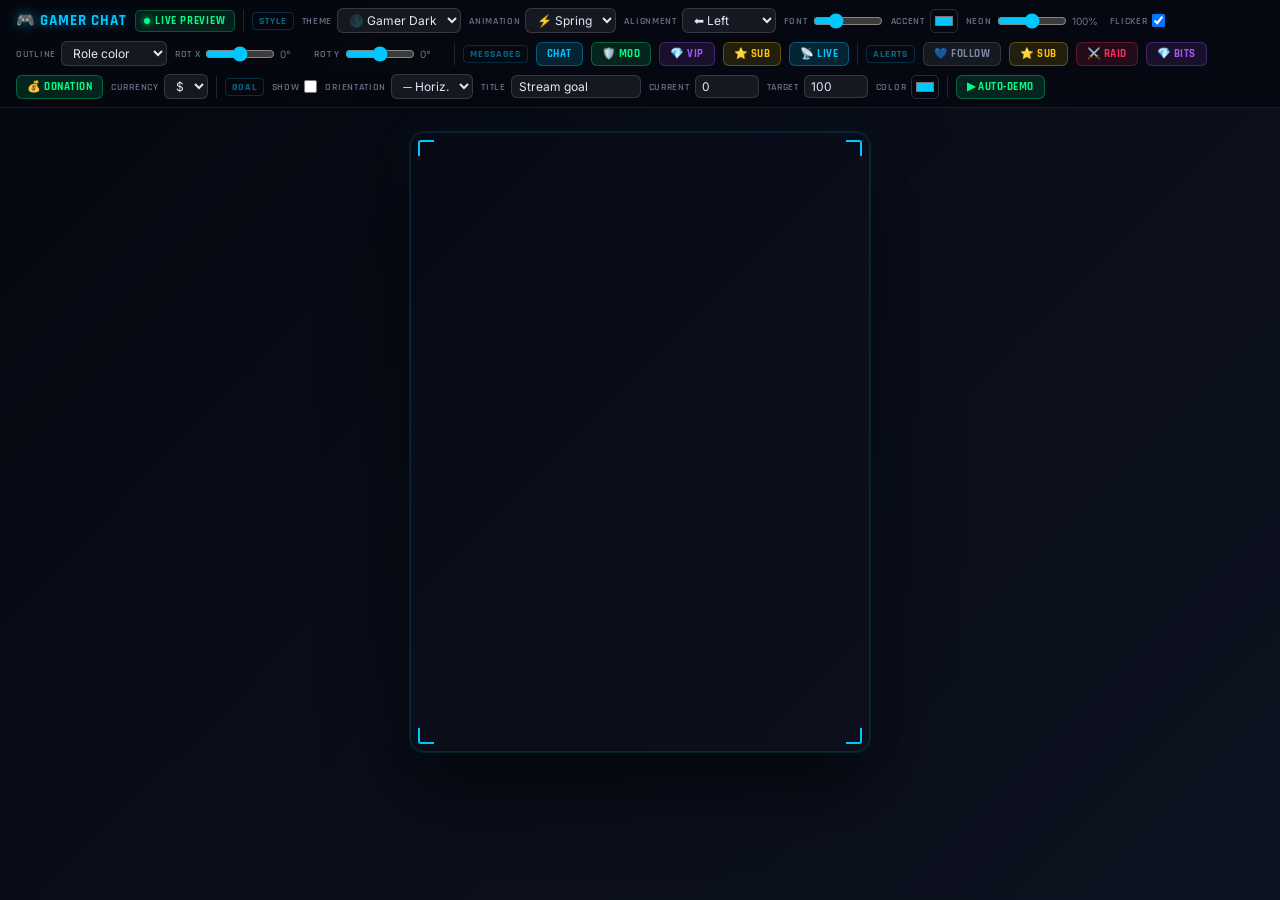
<file: preview-standalone.html>
<!DOCTYPE html>
<!--
  ╔══════════════════════════════════════════════════════════════╗
  ║  Gamer Chat Overlay — Standalone preview file                ║
  ║  Double-click to open it in Chrome/Firefox                   ║
  ║  No server needed.                                           ║
  ╚══════════════════════════════════════════════════════════════╝
-->
<html lang="en">
<head>
  <meta charset="UTF-8">
  <meta name="viewport" content="width=device-width, initial-scale=1.0">
  <title>🎮 Gamer Chat Overlay — Preview</title>

  <!-- ══ Control bar CSS (preview shell) ══ -->
  <style>
    @import url('https://fonts.googleapis.com/css2?family=Rajdhani:wght@600;700&family=Inter:wght@400;500;600&display=swap');

    *, *::before, *::after { box-sizing: border-box; margin: 0; padding: 0; }

    body {
      background: linear-gradient(135deg, #05070f 0%, #0a0e1a 50%, #0d1220 100%);
      min-height: 100vh;
      display: flex;
      flex-direction: column;
      align-items: center;
      font-family: 'Inter', system-ui, sans-serif;
      color: #e2e8f8;
    }

    /* ─ Top control bar ─ */
    .preview-bar {
      width: 100%;
      background: rgba(6, 8, 16, 0.8);
      backdrop-filter: blur(20px);
      padding: 8px 16px;
      display: flex;
      align-items: center;
      gap: 8px;
      flex-wrap: wrap;
      border-bottom: 1px solid rgba(0, 200, 255, 0.12);
      z-index: 100;
      position: sticky;
      top: 0;
    }

    .preview-bar h1 {
      color: #00c8ff;
      font-family: 'Rajdhani', sans-serif;
      font-size: 15px;
      font-weight: 700;
      letter-spacing: 1px;
      text-transform: uppercase;
      flex-shrink: 0;
      text-shadow: 0 0 12px rgba(0,200,255,0.5);
    }

    .sep { width: 1px; height: 22px; background: rgba(255,255,255,0.12); flex-shrink: 0; }

    .ctrl-group { display: flex; align-items: center; gap: 5px; }
    .ctrl-group label {
      color: rgba(165, 185, 215, 0.6);
      font-size: 10px;
      font-weight: 600;
      text-transform: uppercase;
      letter-spacing: 0.7px;
      white-space: nowrap;
      font-family: 'Rajdhani', sans-serif;
    }
    .ctrl-group select {
      background: rgba(255,255,255,0.07);
      border: 1px solid rgba(255,255,255,0.14);
      color: #e2e8f8;
      border-radius: 6px;
      padding: 3px 7px;
      font-size: 12px;
      cursor: pointer;
      outline: none;
      font-family: 'Inter', sans-serif;
    }
    .ctrl-group input[type="range"] {
      width: 70px;
      accent-color: #00c8ff;
      cursor: pointer;
    }
    .ctrl-group input[type="color"] {
      width: 28px; height: 24px; padding: 2px;
      border-radius: 5px; border: 1px solid rgba(255,255,255,0.15);
      background: none; cursor: pointer;
    }
    .ctrl-group input[type="number"] {
      width: 64px;
      background: rgba(255,255,255,0.07);
      border: 1px solid rgba(255,255,255,0.14);
      color: #e2e8f8;
      border-radius: 6px;
      padding: 3px 6px;
      font-size: 12px;
      outline: none;
      font-family: 'Inter', sans-serif;
    }
    .ctrl-group input[type="text"] {
      width: 130px;
      background: rgba(255,255,255,0.07);
      border: 1px solid rgba(255,255,255,0.14);
      color: #e2e8f8;
      border-radius: 6px;
      padding: 3px 7px;
      font-size: 12px;
      outline: none;
      font-family: 'Inter', sans-serif;
    }

    .btn {
      background: rgba(0, 200, 255, 0.15);
      color: #00c8ff;
      border: 1px solid rgba(0, 200, 255, 0.35);
      border-radius: 6px;
      padding: 4px 10px;
      font-size: 11px;
      font-weight: 700;
      font-family: 'Rajdhani', sans-serif;
      cursor: pointer;
      white-space: nowrap;
      letter-spacing: 0.5px;
      transition: background 0.15s ease, transform 0.1s ease, box-shadow 0.15s ease;
      text-transform: uppercase;
    }
    .btn:hover  { background: rgba(0, 200, 255, 0.25); box-shadow: 0 0 10px rgba(0,200,255,0.2); }
    .btn:active { transform: scale(0.94); }
    .btn.green  { background: rgba(0,255,136,0.12); color: #00ff88; border-color: rgba(0,255,136,0.3); }
    .btn.green:hover { background: rgba(0,255,136,0.22); box-shadow: 0 0 10px rgba(0,255,136,0.2); }
    .btn.purple { background: rgba(168,85,247,0.12); color: #a855f7; border-color: rgba(168,85,247,0.3); }
    .btn.purple:hover { background: rgba(168,85,247,0.22); }
    .btn.orange { background: rgba(255,194,0,0.12); color: #ffc200; border-color: rgba(255,194,0,0.3); }
    .btn.orange:hover { background: rgba(255,194,0,0.22); }
    .btn.red    { background: rgba(255,42,94,0.12); color: #ff2a5e; border-color: rgba(255,42,94,0.3); }
    .btn.red:hover { background: rgba(255,42,94,0.22); }
    .btn.dark   { background: rgba(255,255,255,0.07); color: rgba(165,185,215,0.7); border-color: rgba(255,255,255,0.12); }
    .btn.dark:hover { background: rgba(255,255,255,0.12); }

    .section-label {
      font-family: 'Rajdhani', sans-serif;
      font-size: 10px;
      font-weight: 700;
      text-transform: uppercase;
      letter-spacing: 1px;
      color: rgba(0,200,255,0.5);
      padding: 2px 6px;
      border: 1px solid rgba(0,200,255,0.2);
      border-radius: 4px;
    }

    /* ─ Preview stage ─ */
    .preview-stage {
      position: relative;
      width: 460px;
      height: 620px;
      margin: 24px auto 32px;
      border-radius: 14px;
      overflow: hidden;
      box-shadow:
        0 0 0 1px rgba(0, 200, 255, 0.12),
        0 32px 80px rgba(0,0,0,0.7),
        0 0 60px rgba(0,200,255,0.04);
    }

    /* Scanline overlay on preview */
    .preview-stage::after {
      content: '';
      position: absolute;
      inset: 0;
      background: repeating-linear-gradient(
        0deg,
        transparent,
        transparent 2px,
        rgba(0,0,0,0.04) 2px,
        rgba(0,0,0,0.04) 4px
      );
      pointer-events: none;
      z-index: 10;
      border-radius: 14px;
    }

    /* Corner brackets */
    .preview-stage::before {
      content: '';
      position: absolute;
      inset: 0;
      border: 1px solid rgba(0, 200, 255, 0.15);
      border-radius: 14px;
      pointer-events: none;
      z-index: 11;
    }

    .corner-tl, .corner-tr, .corner-bl, .corner-br {
      position: absolute;
      width: 16px;
      height: 16px;
      border-color: #00c8ff;
      border-style: solid;
      z-index: 12;
    }
    .corner-tl { top: 8px;  left: 8px;  border-width: 2px 0 0 2px; border-radius: 3px 0 0 0; }
    .corner-tr { top: 8px;  right: 8px; border-width: 2px 2px 0 0; border-radius: 0 3px 0 0; }
    .corner-bl { bottom: 8px; left: 8px;  border-width: 0 0 2px 2px; border-radius: 0 0 0 3px; }
    .corner-br { bottom: 8px; right: 8px; border-width: 0 2px 2px 0; border-radius: 0 0 3px 0; }

    #widget-frame {
      width: 100%;
      height: 100%;
      border: none;
      display: block;
    }

    /* ─ Status badge ─ */
    .status-badge {
      display: inline-flex;
      align-items: center;
      gap: 5px;
      font-family: 'Rajdhani', sans-serif;
      font-size: 11px;
      font-weight: 700;
      text-transform: uppercase;
      letter-spacing: 0.8px;
      color: #00ff88;
      padding: 3px 8px;
      background: rgba(0,255,136,0.1);
      border: 1px solid rgba(0,255,136,0.25);
      border-radius: 5px;
    }
    .status-dot {
      width: 6px; height: 6px;
      border-radius: 50%;
      background: #00ff88;
      box-shadow: 0 0 6px #00ff88;
      animation: statusPulse 1.5s ease-in-out infinite;
    }
    @keyframes statusPulse {
      0%,100% { opacity: 1; }
      50%      { opacity: 0.4; }
    }
  </style>

  <!-- ══ Widget HTML (stored as text, injected into the iframe) ══ -->
  <script type="text/plain" id="widget-html">
<div id="goal-bar" class="goal-bar goal-horizontal">
  <div class="goal-inner">
    <div class="goal-header">
      <span class="goal-title" id="goal-title">Goal</span>
      <span class="goal-values">
        <span id="goal-current">0</span>
        <span class="goal-sep"> / </span>
        <span id="goal-target">100</span>
      </span>
    </div>
    <div class="goal-track">
      <div id="goal-fill" class="goal-fill"></div>
    </div>
    <span class="goal-percent" id="goal-percent">0%</span>
  </div>
</div>
<div id="chat-wrapper">
  <div id="chat-container">
    <div id="chat-messages"></div>
  </div>
</div>
<div id="alert-overlay">
  <div id="alert-container"></div>
</div>
  </script>

  <!-- ══ Widget CSS ══ -->
  <script type="text/plain" id="widget-css">
@import url('https://fonts.googleapis.com/css2?family=Rajdhani:wght@500;600;700&family=Inter:wght@400;500;600&display=swap');
*{margin:0;padding:0;box-sizing:border-box;-webkit-font-smoothing:antialiased;-moz-osx-font-smoothing:grayscale}
:root{
  --neon-blue:#00c8ff;--neon-green:#00ff88;--neon-red:#ff2a5e;--neon-yellow:#ffd000;
  --neon-orange:#ff7700;--neon-pink:#ff00aa;--neon-purple:#a855f7;--neon-teal:#00ffd5;--neon-gold:#ffc200;
  --accent-color:#00c8ff;--font-size:14px;
  --mod-color:#00ff88;--vip-color:#a855f7;--sub-color:#ffc200;--broadcaster-color:#00c8ff;
  --glow-user:1;--glow:var(--glow-user);
  --bg-card:rgba(4,6,12,0.72);--bg-card-2:rgba(8,10,20,0.92);
  --text-primary:#f1f5ff;--text-secondary:rgba(175,195,230,0.70);--border-color:rgba(255,255,255,0.08);
  --radius-card:10px;--radius-badge:4px;--avatar-size:30px;--badge-h:17px;
  --msg-gap:12px;--pad-h:13px;--pad-v:8px;
  --spring:cubic-bezier(0.34,1.56,0.64,1);--ease-out:cubic-bezier(0.2,0,0,1);--power:cubic-bezier(0.16,1,0.3,1);
}
[data-theme="light"]{
  --glow:calc(var(--glow-user) * 0.55);
  --bg-card:rgba(244,247,255,0.92);--bg-card-2:rgba(255,255,255,0.95);
  --text-primary:#0a0e1a;--text-secondary:rgba(30,45,80,0.65);--border-color:rgba(0,0,0,0.08);
}
[data-theme="amoled"]{
  --bg-card:rgba(0,0,0,0.88);--bg-card-2:rgba(0,0,0,0.95);
  --text-primary:#ffffff;--text-secondary:rgba(255,255,255,0.55);--border-color:rgba(255,255,255,0.06);
}
html,body{width:100%;height:100%;background:transparent;overflow:hidden;font-family:'Inter',system-ui,sans-serif;font-size:var(--font-size);line-height:1.4}

/* position:fixed + inset:0: the widget always fills the OBS browser source exactly */
#chat-wrapper{position:fixed;inset:0;perspective:1200px;perspective-origin:50% 50%}
#chat-container{width:100%;height:100%;display:flex;flex-direction:column;justify-content:flex-end;padding:6px 4px;transform-style:preserve-3d;transition:transform 0.6s var(--ease-out)}
/* Inner padding leaves room for the neon glow (otherwise clipped by overflow).
   justify-content:flex-end + min-height:0: on overflow the OLDEST messages (top) are clipped,
   never the newest one (bottom, next to the goal bar) */
#chat-messages{display:flex;flex-direction:column;justify-content:flex-end;gap:var(--msg-gap);overflow:hidden;min-height:0;flex:0 1 auto;padding:26px 20px 18px}

/* ─── Message ─── */
.message{
  --nc:var(--accent-color);--nc-core:#e6faff;
  --nc-60:rgba(0,200,255,0.6);--nc-35:rgba(0,200,255,0.35);--nc-15:rgba(0,200,255,0.15);
  --uc:var(--accent-color);--uc-core:#e6faff;
  display:flex;align-items:flex-end;gap:10px;max-width:100%;opacity:0
}
[data-animation="spring"] .message{transform:translateY(20px) scale(0.95);transition:transform 0.5s var(--spring),opacity 0.3s ease}
[data-animation="slide"] .message{transform:translateX(-30px);transition:transform 0.35s var(--power),opacity 0.25s ease}
[data-animation="fade"] .message{transition:opacity 0.35s ease}
[data-animation="none"] .message{transition:none}
.message.visible{opacity:1;transform:none}
.message.removing{opacity:0;transform:translateX(-16px) scale(0.94) !important;transition:opacity 0.25s ease,transform 0.25s ease !important;max-height:0;overflow:hidden;margin-bottom:0 !important;pointer-events:none}
.message.align-right{flex-direction:row-reverse}
.message.align-center{justify-content:center}
.message.align-center .message-content{align-items:center}
.message.align-right .message-header{flex-direction:row-reverse}
.message.align-right .message-bubble{border-bottom-left-radius:var(--radius-card);border-bottom-right-radius:3px}

/* ─── Avatar: thin neon ring ─── */
.avatar{width:var(--avatar-size);height:var(--avatar-size);border-radius:50%;display:flex;align-items:center;justify-content:center;font-size:calc(var(--font-size)*0.7);font-weight:700;font-family:'Rajdhani','Inter',sans-serif;color:var(--nc-core);text-shadow:0 0 6px var(--nc);flex-shrink:0;letter-spacing:0.5px;position:relative}
.avatar-pic{position:absolute;inset:0;width:100%;height:100%;object-fit:cover;border-radius:50%}
.avatar::after{content:'';position:absolute;inset:-2px;border-radius:50%;border:1.5px solid var(--nc-core);z-index:2;pointer-events:none;
  box-shadow:0 0 calc(4px*var(--glow)) var(--nc),0 0 calc(12px*var(--glow)) var(--nc-60)}

/* ─── Bubble: neon tube (bright core + colored inner/outer glow) ─── */
/* No percentage max-width here: it was resolved against the message's own shrink-to-fit width,
   which made the bubble narrower than the username (worst when avatars are hidden). */
.message-content{display:flex;flex-direction:column;gap:0;min-width:0;flex:0 1 auto}
.message-bubble{
  position:relative;word-break:break-word;padding:0;
  background:var(--bg-card);
  border:1.5px solid var(--nc-core);
  border-radius:var(--radius-card);border-bottom-left-radius:3px;
  box-shadow:
    0 0 calc(4px*var(--glow)) var(--nc),
    0 0 calc(16px*var(--glow)) var(--nc-60),
    inset 0 0 calc(10px*var(--glow)) var(--nc-35);
}
.message-header{display:flex;align-items:center;gap:5px;padding:7px var(--pad-h) 0;min-width:0}
.username{
  font-family:'Rajdhani','Inter',sans-serif;font-size:calc(var(--font-size)*0.9);font-weight:700;letter-spacing:0.8px;text-transform:uppercase;white-space:nowrap;
  color:var(--uc-core);
  text-shadow:0 0 calc(3px*var(--glow)) var(--uc),0 0 calc(10px*var(--glow)) var(--uc),0 0 calc(20px*var(--glow)) var(--uc)
}
.badge{display:inline-flex;align-items:center;height:var(--badge-h);padding:0 1px;font-size:calc(var(--font-size)*0.72);flex-shrink:0;line-height:1;background:none !important;border:none !important;
  filter:drop-shadow(0 0 calc(3px*var(--glow)) currentColor)}
.message-text{display:block;color:var(--text-primary);font-size:var(--font-size);line-height:1.5;font-family:'Inter',system-ui,sans-serif;padding:3px var(--pad-h) 8px}
.emote-img{height:calc(var(--font-size)*1.7);width:auto;vertical-align:middle;margin:-3px 2px}
.mention{color:#fff;font-weight:600;text-shadow:0 0 4px var(--accent-color),0 0 10px var(--accent-color)}

/* ─── Tube ignition (flicker on arrival) ─── */
[data-flicker="on"] .message.visible .message-bubble,
[data-flicker="on"] .message.visible .avatar::after{animation:neonIgnite 0.9s linear both}
[data-flicker="on"] .message.visible .username{animation:neonIgnite 1.1s linear 0.1s both}
@keyframes neonIgnite{
  0%{opacity:0.1}6%{opacity:1}10%{opacity:0.25}16%{opacity:0.9}20%{opacity:0.15}
  30%{opacity:1}34%{opacity:0.6}40%,100%{opacity:1}
}

/* ─── Special messages ─── */
.message-bits .message-bubble{animation:bitsPulse 1.6s ease-in-out infinite}
[data-flicker="on"] .message-bits.visible .message-bubble{animation:neonIgnite 0.9s linear both,bitsPulse 1.6s ease-in-out 0.9s infinite}
@keyframes bitsPulse{0%,100%{filter:brightness(1)}50%{filter:brightness(1.35) saturate(1.3)}}
.message-firsttime{--glow:calc(var(--glow-user) * 1.5)}
.message-highlighted .message-bubble{background:linear-gradient(var(--nc-15),var(--nc-15)),var(--bg-card)}

/* ─── Goal bar ─── */
.goal-bar{position:fixed;z-index:100;padding:10px 16px;background:var(--bg-card);border:1.5px solid var(--accent-color);display:none;
  box-shadow:0 0 calc(4px*var(--glow)) var(--accent-color),0 0 calc(14px*var(--glow)) var(--accent-color)}
.goal-bar.goal-visible{display:block}
/* Floating bar with a margin on every side so the neon glow goes all the way around (not cut by the screen edge) */
.goal-bar.goal-horizontal{left:16px;right:16px;bottom:16px;border-radius:10px}
.goal-bar.goal-vertical{top:16px;right:16px;bottom:16px;width:52px;padding:16px 10px;border-radius:10px;display:none;flex-direction:column;align-items:center}
.goal-bar.goal-vertical.goal-visible{display:flex}
.goal-inner{display:flex;flex-direction:column;gap:6px;width:100%;height:100%}
/* horizontal: title · values · % on one line, progress line below */
.goal-bar.goal-horizontal .goal-inner{display:grid;grid-template-columns:1fr auto;align-items:center;column-gap:10px;row-gap:7px}
.goal-bar.goal-horizontal .goal-header{grid-column:1;grid-row:1;min-width:0}
.goal-bar.goal-horizontal .goal-percent{grid-column:2;grid-row:1}
.goal-bar.goal-horizontal .goal-track{grid-column:1 / -1;grid-row:2}
.goal-title{min-width:0;overflow:hidden;text-overflow:ellipsis;white-space:nowrap}
.goal-bar.goal-vertical .goal-inner{flex-direction:column-reverse;align-items:center}
.goal-header{display:flex;align-items:center;justify-content:space-between;gap:8px}
.goal-bar.goal-vertical .goal-header{flex-direction:column;align-items:center;gap:4px}
.goal-title{font-family:'Rajdhani','Inter',sans-serif;font-size:calc(var(--font-size)*0.85);font-weight:700;text-transform:uppercase;letter-spacing:1.4px;color:#fff;text-shadow:0 0 4px var(--accent-color),0 0 12px var(--accent-color)}
.goal-values{font-family:'Rajdhani','Inter',sans-serif;font-size:calc(var(--font-size)*0.85);font-weight:600;color:var(--text-primary);white-space:nowrap}
.goal-sep{color:var(--text-secondary)}
.goal-track{width:100%;height:4px;background:rgba(255,255,255,0.08);border-radius:2px;overflow:visible;position:relative}
.goal-bar.goal-vertical .goal-track{width:4px;height:100%;flex:1;border-radius:7px;overflow:hidden}
.goal-fill{height:100%;width:0%;background:linear-gradient(90deg,var(--accent-color),#fff);border-radius:2px;transition:width 1s var(--power);position:relative;
  box-shadow:0 0 calc(6px*var(--glow)) var(--accent-color),0 0 calc(16px*var(--glow)) var(--accent-color)}
.goal-bar.goal-vertical .goal-fill{width:100%;height:0%;position:absolute;bottom:0;background:linear-gradient(0deg,var(--accent-color),#fff);transition:height 1s var(--power);border-radius:7px}
.goal-percent{font-family:'Rajdhani','Inter',sans-serif;font-size:calc(var(--font-size)*0.8);font-weight:700;color:#fff;text-shadow:0 0 4px var(--accent-color),0 0 12px var(--accent-color);text-align:right;white-space:nowrap}
.goal-bar.goal-vertical .goal-percent{writing-mode:horizontal-tb;font-size:calc(var(--font-size)*0.72);text-align:center}
/* vertical: rotated title, stacked values → nothing overflows the 52px bar */
.goal-bar.goal-vertical .goal-title{writing-mode:vertical-rl;transform:rotate(180deg);max-height:45vh;font-size:calc(var(--font-size)*0.75)}
.goal-bar.goal-vertical .goal-values{display:flex;flex-direction:column;align-items:center;line-height:1.15;font-size:calc(var(--font-size)*0.72)}
.goal-bar.goal-vertical .goal-sep{display:block;width:14px;height:1px;font-size:0;background:var(--accent-color);box-shadow:0 0 4px var(--accent-color);margin:2px 0}

/* ─── Alerts: neon sign ─── */
#alert-overlay{position:fixed;inset:0;pointer-events:none;display:flex;flex-direction:column;align-items:center;justify-content:flex-start;padding-top:24px;z-index:9999}
#alert-container{display:flex;flex-direction:column;gap:14px;align-items:center;width:86%;max-width:480px}
.alert-card{--ac:var(--accent-color);--ac2:var(--neon-teal);
  width:100%;background:var(--bg-card-2);border-radius:12px;padding:14px 18px;border:1.5px solid var(--ac);
  box-shadow:0 0 calc(4px*var(--glow)) var(--ac),0 0 calc(18px*var(--glow)) var(--ac),0 0 calc(40px*var(--glow)) var(--ac2),inset 0 0 calc(10px*var(--glow)) var(--ac);
  display:flex;align-items:center;gap:14px;opacity:0;transform:translateY(-24px) scale(0.94);transition:opacity 0.4s var(--spring),transform 0.4s var(--spring);position:relative;overflow:hidden}
.alert-card.visible{opacity:1;transform:translateY(0) scale(1)}
[data-flicker="on"] .alert-card.visible{animation:neonIgnite 1s linear both}
.alert-card.hiding{opacity:0;transform:translateY(-12px) scale(0.95);transition:opacity 0.3s ease,transform 0.3s ease}
.alert-follow{--ac:var(--accent-color);--ac2:var(--neon-teal)}
.alert-sub{--ac:var(--sub-color);--ac2:var(--neon-orange)}
.alert-giftsub{--ac:var(--vip-color);--ac2:var(--neon-pink)}
.alert-bits{--ac:var(--neon-purple);--ac2:var(--neon-blue)}
.alert-donation{--ac:var(--neon-green);--ac2:var(--neon-teal)}
.alert-raid{--ac:var(--neon-red);--ac2:var(--neon-orange)}
.alert-host{--ac:var(--neon-orange);--ac2:var(--neon-yellow)}
.alert-icon{font-size:1.8em;flex-shrink:0;animation:iconPop 0.5s var(--spring) 0.1s both;z-index:1;filter:drop-shadow(0 0 6px var(--ac))}
@keyframes iconPop{from{transform:scale(0) rotate(-18deg)}to{transform:scale(1) rotate(0deg)}}
.alert-content{flex:1;min-width:0;z-index:1}
.alert-title{font-family:'Rajdhani','Inter',sans-serif;font-size:calc(var(--font-size)*0.95);font-weight:700;color:#fff;text-transform:uppercase;letter-spacing:1.6px;margin-bottom:3px;
  text-shadow:0 0 2px #fff,0 0 6px var(--ac),0 0 14px var(--ac),0 0 28px var(--ac)}
.alert-message{font-size:calc(var(--font-size)*1.05);font-weight:600;color:var(--text-primary);line-height:1.3;white-space:nowrap;overflow:hidden;text-overflow:ellipsis}

/* ─── Light theme: neon washes out on light backgrounds → reduced glow ─── */
[data-theme="light"] .message-bubble{border-color:var(--nc)}
[data-theme="light"] .username{color:var(--uc)}
[data-theme="light"] .alert-title,[data-theme="light"] .goal-title,[data-theme="light"] .goal-percent{color:var(--text-primary)}
[data-theme="light"] .goal-track{background:rgba(0,0,0,0.06)}
  </script>

  <!-- ══ Widget JS ══ -->
  <script type="text/plain" id="widget-js">
'use strict';
let cfg={fontSize:14,chatWidth:100,alignment:'left',perspectiveX:0,perspectiveY:0,theme:'dark',accentColor:'#00c8ff',backgroundOpacity:88,showBadges:true,showAvatars:true,maxMessages:12,messageAnimation:'spring',showAlerts:true,alertDuration:5,modColor:'#00ff88',vipColor:'#a855f7',subColor:'#ffc200',showGoal:false,goalType:'followers',goalTitle:'Stream goal',goalCurrent:0,goalTarget:100,goalOrientation:'horizontal',goalColor:'#00c8ff',goalAutoTrack:true,neonGlow:100,neonFlicker:true,neonColorSource:'role',currency:'$'};
const alertQueue=[];let alertBusy=false,goalAutoCount=0,seCurrencySymbol='';
window.addEventListener('onWidgetLoad',(obj)=>{const fields=obj.detail.fieldData;cfg={...cfg,...fields};seCurrencySymbol=(obj.detail.currency&&obj.detail.currency.symbol)||'';applyConfig();applyGoal()});
window.addEventListener('onEventReceived',(obj)=>{const listener=obj.detail.listener,event=obj.detail.event;if(listener==='message'){addMessage(event.data);return}if(cfg.showAlerts)enqueueAlert(listener,event);if(cfg.showGoal&&cfg.goalAutoTrack)trackGoalEvent(listener,event)});
function applyConfig(){const root=document.documentElement,container=document.getElementById('chat-container'),messages=document.getElementById('chat-messages');root.style.setProperty('--font-size',cfg.fontSize+'px');root.style.setProperty('--bg-opacity',(cfg.backgroundOpacity/100).toFixed(2));root.style.setProperty('--accent-color',cfg.accentColor);root.style.setProperty('--mod-color',cfg.modColor);root.style.setProperty('--vip-color',cfg.vipColor);root.style.setProperty('--sub-color',cfg.subColor);const ng=parseFloat(cfg.neonGlow);root.style.setProperty('--glow-user',String(isNaN(ng)?1:ng/100));root.setAttribute('data-flicker',(cfg.neonFlicker===false||cfg.neonFlicker==='false')?'off':'on');container.style.width=cfg.chatWidth+'%';const alignMap={left:'flex-start',right:'flex-end',center:'center'};messages.style.alignItems=alignMap[cfg.alignment]||'flex-start';root.setAttribute('data-theme',cfg.theme);root.setAttribute('data-animation',cfg.messageAnimation);const px=parseFloat(cfg.perspectiveX)||0,py=parseFloat(cfg.perspectiveY)||0;container.style.transform=(px||py)?`rotateX(${px}deg) rotateY(${py}deg)`:'';}
function applyGoal(){const bar=document.getElementById('goal-bar'),wrapper=document.getElementById('chat-wrapper');if(!bar)return;if(!cfg.showGoal){bar.classList.remove('goal-visible');if(wrapper){wrapper.style.paddingBottom='';wrapper.style.paddingRight='';}return}bar.className=`goal-bar goal-${cfg.goalOrientation}`;bar.classList.add('goal-visible');document.documentElement.style.setProperty('--accent-color',cfg.goalColor||cfg.accentColor);const titleEl=document.getElementById('goal-title');if(titleEl)titleEl.textContent=cfg.goalTitle||'Goal';goalAutoCount=parseFloat(cfg.goalCurrent)||0;updateGoalProgress(goalAutoCount,cfg.goalTarget);if(wrapper){requestAnimationFrame(()=>{if(cfg.goalOrientation==='horizontal'){const bx=bar.getBoundingClientRect();wrapper.style.paddingBottom=Math.ceil(window.innerHeight-bx.top)+'px';wrapper.style.paddingRight='';}else{const bx=bar.getBoundingClientRect();wrapper.style.paddingRight=Math.ceil(window.innerWidth-bx.left)+'px';wrapper.style.paddingBottom='';}});}}
function updateGoalProgress(current,target){const cur=Math.max(0,parseFloat(current)||0),tgt=Math.max(1,parseFloat(target)||100),pct=Math.min(100,(cur/tgt)*100);const curEl=document.getElementById('goal-current'),tgtEl=document.getElementById('goal-target'),pctEl=document.getElementById('goal-percent'),fillEl=document.getElementById('goal-fill'),barEl=document.getElementById('goal-bar');const fmt=cfg.goalType==='donations'?money:(x=>Math.floor(x).toLocaleString('en-US'));if(curEl)curEl.textContent=fmt(cur);if(tgtEl)tgtEl.textContent=fmt(tgt);if(pctEl)pctEl.textContent=Math.round(pct)+'%';if(fillEl&&barEl){if(barEl.classList.contains('goal-vertical')){fillEl.style.height=pct+'%';fillEl.style.width='100%'}else{fillEl.style.width=pct+'%';fillEl.style.height='100%'}}}
function trackGoalEvent(listener,event){const type=cfg.goalType;if(type==='followers'&&listener==='follower-latest'){goalAutoCount++;updateGoalProgress(goalAutoCount,cfg.goalTarget)}else if(type==='subs'&&listener==='subscriber-latest'){goalAutoCount+=(event.bulkGifted?(event.amount||1):1);updateGoalProgress(goalAutoCount,cfg.goalTarget)}else if(type==='bits'&&listener==='cheer-latest'){goalAutoCount+=parseFloat(event.amount)||0;updateGoalProgress(goalAutoCount,cfg.goalTarget)}else if(type==='donations'&&listener==='tip-latest'){goalAutoCount+=parseFloat(event.amount)||0;updateGoalProgress(goalAutoCount,cfg.goalTarget)}}
function addMessage(data){if(!data)return;const messagesEl=document.getElementById('chat-messages'),role=detectRole(data.badges),color=data.color||roleColor(role);let extraClass='';if(data.tags&&data.tags['msg-id']==='highlighted-message')extraClass='message-highlighted';if(data.tags&&data.tags['first-msg']==='1')extraClass='message-firsttime';if(data.tags&&data.tags['bits'])extraClass='message-bits';const el=document.createElement('div');el.className=['message',`message-${role}`,`align-${cfg.alignment}`,extraClass].filter(Boolean).join(' ');el.innerHTML=buildMessageHTML(data,role,color);setNeonVars(el,cfg.neonColorSource==='user'?color:roleColor(role),color,roleColor(role));messagesEl.appendChild(el);requestAnimationFrame(()=>requestAnimationFrame(()=>el.classList.add('visible')));pruneMessages(messagesEl)}
function buildMessageHTML(data,role,color){const avatarHTML=cfg.showAvatars?buildAvatar(data,role,color):'',badgesHTML=cfg.showBadges?buildBadges(data.badges,role):'',msgHTML=buildText(data.text||'',data.emotes||'',data.userId||''),username=escapeHTML(data.displayName||data.userName||'Anonymous');return`${avatarHTML}<div class="message-content"><div class="message-bubble bubble-${role}"><div class="message-header">${badgesHTML}<span class="username">${username}</span></div><span class="message-text">${msgHTML}</span></div></div>`}
function buildAvatar(data,role,color){const ring=role!=='regular'?` ring-${role}`:'',bg=hexToRgba(color,0.30),brd=hexToRgba(color,0.60),styleStr=`background:${bg}`;if(data.avatar){const src=String(data.avatar).replace(/"/g,'');return`<div class="avatar${ring}" style="${styleStr}"><img class="avatar-pic" src="${src}" alt="" loading="lazy" onerror="this.style.display='none'"></div>`}const initials=(data.displayName||data.userName||'??').substring(0,2).toUpperCase();return`<div class="avatar${ring}" style="${styleStr}">${initials}</div>`}
function hexToRgba(hex,alpha){if(!hex||!hex.startsWith('#'))return`rgba(120,120,180,${alpha})`;const h=hex.replace('#',''),r=parseInt(h.substring(0,2),16)||0,g=parseInt(h.substring(2,4),16)||0,b=parseInt(h.substring(4,6),16)||0;return`rgba(${r},${g},${b},${alpha})`}
function buildBadges(badges,role){const badgeData=parseBadges(badges);if(!badgeData.length)return'';const icons={broadcaster:'📡',moderator:'🛡️',vip:'💎',subscriber:'⭐',partner:'✓',turbo:'⚡',premium:'👑',staff:'⚙️',admin:'🔑'};return badgeData.map(b=>{const icon=icons[b.type]||'•',c=roleBadgeColor(b.type);return`<span class="badge badge-${b.type}" style="background:${c}22;border-color:${c}44;color:${c}">${icon}</span>`}).join('')}
function parseBadges(raw){if(!raw)return[];if(Array.isArray(raw))return raw;return String(raw).split(',').map(s=>{const[type]=s.split('/');return{type}}).filter(b=>b.type)}
function buildText(text,emotesRaw,userId){let safe=escapeHTML(text);if(emotesRaw&&typeof emotesRaw==='string'&&emotesRaw.length)safe=renderEmotes(text,emotesRaw);else if(emotesRaw&&typeof emotesRaw==='object')safe=renderEmotesObj(text,emotesRaw);return safe.replace(/@(\w+)/g,(_,name)=>`<span class="mention">@${name}</span>`)}
function renderEmotes(text,emotesStr){const replacements=[];emotesStr.split('/').forEach(entry=>{const[id,positions]=entry.split(':');if(!positions)return;positions.split(',').forEach(pos=>{const[start,end]=pos.split('-').map(Number);replacements.push({start,end:end+1,img:emoteImg(id)})})});replacements.sort((a,b)=>b.start-a.start);const chars=[...text];replacements.forEach(({start,end,img})=>chars.splice(start,end-start,img));return chars.join('')}
function renderEmotesObj(text,emotesObj){const replacements=[];for(const[id,positions]of Object.entries(emotesObj)){const posArr=Array.isArray(positions)?positions:[positions];posArr.forEach(pos=>{const[start,end]=(typeof pos==='string'?pos:`${pos.start}-${pos.end}`).split('-').map(Number);replacements.push({start,end:end+1,img:emoteImg(id)})})}replacements.sort((a,b)=>b.start-a.start);const chars=[...text];replacements.forEach(({start,end,img})=>chars.splice(start,end-start,img));return chars.join('')}
function emoteImg(id){return`<img class="emote-img" src="https://static-cdn.jtvnw.net/emoticons/v2/${id}/default/dark/2.0" alt="" loading="lazy">`}
function detectRole(badges){const list=parseBadges(badges),priority=['broadcaster','moderator','vip','subscriber','partner'];for(const p of priority)if(list.some(b=>b.type===p))return p;return'regular'}
function roleColor(role){switch(role){case'broadcaster':return cfg.broadcasterColor||'#00c8ff';case'moderator':return cfg.modColor||'#00ff88';case'vip':return cfg.vipColor||'#a855f7';case'subscriber':return cfg.subColor||'#ffc200';case'partner':return'#9146FF';default:return cfg.accentColor||'#00c8ff'}}
function roleBadgeColor(type){switch(type){case'broadcaster':return cfg.broadcasterColor||'#00c8ff';case'moderator':return cfg.modColor||'#00ff88';case'vip':return cfg.vipColor||'#a855f7';case'subscriber':return cfg.subColor||'#ffc200';case'partner':return'#9146FF';case'turbo':return'#7B68EE';case'premium':return'#FFD700';case'staff':return'#00A8FF';case'admin':return'#FF4500';default:return cfg.accentColor||'#00c8ff'}}
function pruneMessages(container){const all=container.querySelectorAll('.message:not(.removing)'),max=parseInt(cfg.maxMessages)||12;if(all.length<=max)return;const excess=all.length-max;for(let i=0;i<excess;i++){const el=all[i];el.classList.add('removing');setTimeout(()=>el.remove(),350)}}
function enqueueAlert(listener,event){alertQueue.push({listener,event});if(!alertBusy)drainAlertQueue()}
function drainAlertQueue(){if(!alertQueue.length){alertBusy=false;return}alertBusy=true;const{listener,event}=alertQueue.shift();displayAlert(listener,event)}
function displayAlert(listener,event){const config=buildAlertConfig(listener,event);if(!config){drainAlertQueue();return}const container=document.getElementById('alert-container'),card=document.createElement('div');card.className=`alert-card alert-${config.type}`;card.innerHTML=`<div class="alert-icon">${config.icon}</div><div class="alert-content"><div class="alert-title">${escapeHTML(config.title)}</div><div class="alert-message">${escapeHTML(config.message)}</div></div>`;container.appendChild(card);requestAnimationFrame(()=>requestAnimationFrame(()=>card.classList.add('visible')));const duration=(parseFloat(cfg.alertDuration)||5)*1000;setTimeout(()=>{card.classList.add('hiding');setTimeout(()=>{card.remove();drainAlertQueue()},450)},duration)}
function buildAlertConfig(listener,event){const name=event.name||event.displayName||event.sender||'Someone',amount=event.amount||event.count||'',months=event.months||'',msg=event.message?` — "${event.message}"`:'',gifter=event.sender||event.gifterDisplayName||'';switch(listener){case'follower-latest':return{type:'follow',icon:'💙',title:'New Follower!',message:`${name} is now following the channel!`};case'subscriber-latest':if(event.bulkGifted)return{type:'giftsub',icon:'🎁',title:`${amount} Gift Subs!`,message:`${name} gifts ${amount} subs to the community!`};if(event.gifted)return{type:'giftsub',icon:'🎁',title:'Gift Sub!',message:`${gifter} gifted a sub to ${name}!`};return{type:'sub',icon:'⭐',title:months>1?`${months} Months Sub!`:'New Subscriber!',message:months>1?`${name} has been subscribed for ${months} months!${msg}`:`${name} just subscribed!${msg}`};case'cheer-latest':return{type:'bits',icon:'💎',title:`${amount} Bits!`,message:`${name} sent ${amount} bits!${msg}`};case'tip-latest':return{type:'donation',icon:'💰',title:`Donation of ${money(amount)}!`,message:`${name} donated ${money(amount)}!${msg}`};case'raid-latest':return{type:'raid',icon:'⚔️',title:'RAID INCOMING!',message:`${name} raids with ${amount} raiders!`};case'host-latest':return{type:'host',icon:'📡',title:'Host!',message:`${name} is hosting with ${amount} viewers!`};default:return null}}
function normHex(h,fb){return(typeof h==='string'&&/^#[0-9a-f]{6}$/i.test(h))?h:fb}
function mixWhite(hex,t){const x=hex.slice(1);return`rgb(${[0,2,4].map(i=>{const v=parseInt(x.substr(i,2),16);return Math.round(v+(255-v)*t)}).join(',')})`}
function setNeonVars(el,nc,uc,fb){nc=normHex(nc,normHex(fb,'#00c8ff'));uc=normHex(uc,nc);const s=el.style;s.setProperty('--nc',nc);s.setProperty('--nc-core',mixWhite(nc,.55));s.setProperty('--nc-60',hexToRgba(nc,.6));s.setProperty('--nc-35',hexToRgba(nc,.35));s.setProperty('--nc-15',hexToRgba(nc,.15));s.setProperty('--uc',uc);s.setProperty('--uc-core',mixWhite(uc,.45))}
// Donation amounts: "$10.50", "10,50 €", "£10.50" — "auto" uses the StreamElements account currency
function currencySymbol(){return cfg.currency==='auto'?(seCurrencySymbol||'$'):(cfg.currency||'$')}
function money(n){const v=+n||0,t=v.toLocaleString('en-US',{minimumFractionDigits:v%1?2:0,maximumFractionDigits:2}),s=currencySymbol();return s==='€'?`${t.replace('.',',')} €`:`${s}${t}`}
function escapeHTML(str){if(typeof str!=='string')return String(str||'');return str.replace(/&/g,'&amp;').replace(/</g,'&lt;').replace(/>/g,'&gt;').replace(/"/g,'&quot;').replace(/'/g,'&#39;')}
  </script>
</head>
<body>

  <!-- ══ Control bar ══ -->
  <div class="preview-bar">
    <h1>🎮 Gamer Chat</h1>

    <span class="status-badge"><span class="status-dot"></span>Live Preview</span>

    <div class="sep"></div>

    <span class="section-label">Style</span>

    <div class="ctrl-group">
      <label>Theme</label>
      <select id="ctrl-theme" onchange="updateWidget()">
        <option value="dark" selected>🌑 Gamer Dark</option>
        <option value="light">☀️ Light</option>
        <option value="amoled">⬛ AMOLED</option>
      </select>
    </div>

    <div class="ctrl-group">
      <label>Animation</label>
      <select id="ctrl-anim" onchange="updateWidget()">
        <option value="spring" selected>⚡ Spring</option>
        <option value="slide">➡️ Slide</option>
        <option value="fade">🌫️ Fade</option>
        <option value="none">✖ None</option>
      </select>
    </div>

    <div class="ctrl-group">
      <label>Alignment</label>
      <select id="ctrl-align" onchange="updateWidget()">
        <option value="left" selected>⬅ Left</option>
        <option value="right">➡ Right</option>
        <option value="center">↔ Center</option>
      </select>
    </div>

    <div class="ctrl-group">
      <label>Font</label>
      <input type="range" id="ctrl-font" min="10" max="24" value="14" oninput="updateWidget()">
    </div>

    <div class="ctrl-group">
      <label>Accent</label>
      <input type="color" id="ctrl-accent" value="#00c8ff" oninput="updateWidget()">
    </div>

    <div class="ctrl-group">
      <label>Neon</label>
      <input type="range" id="ctrl-glow" min="0" max="200" step="10" value="100" oninput="updateWidget(); document.getElementById('lbl-glow').textContent=this.value+'%'">
      <span id="lbl-glow" style="color:rgba(165,185,215,0.6);font-size:10px;min-width:30px">100%</span>
    </div>

    <div class="ctrl-group">
      <label>Flicker</label>
      <input type="checkbox" id="ctrl-flicker" checked onchange="updateWidget()">
    </div>

    <div class="ctrl-group">
      <label>Outline</label>
      <select id="ctrl-neonsrc" onchange="updateWidget()">
        <option value="role" selected>Role color</option>
        <option value="user">Twitch color</option>
      </select>
    </div>

    <div class="ctrl-group">
      <label>Rot X</label>
      <input type="range" id="ctrl-rotx" min="-45" max="45" value="0" oninput="updateWidget(); document.getElementById('lbl-rotx').textContent=this.value+'°'">
      <span id="lbl-rotx" style="color:rgba(165,185,215,0.6);font-size:10px;min-width:26px">0°</span>
    </div>

    <div class="ctrl-group">
      <label>Rot Y</label>
      <input type="range" id="ctrl-roty" min="-45" max="45" value="0" oninput="updateWidget(); document.getElementById('lbl-roty').textContent=this.value+'°'">
      <span id="lbl-roty" style="color:rgba(165,185,215,0.6);font-size:10px;min-width:26px">0°</span>
    </div>

    <div class="sep"></div>

    <span class="section-label">Messages</span>

    <button class="btn" onclick="sendMsg('regular')">Chat</button>
    <button class="btn green" onclick="sendMsg('moderator')">🛡️ Mod</button>
    <button class="btn purple" onclick="sendMsg('vip')">💎 VIP</button>
    <button class="btn orange" onclick="sendMsg('subscriber')">⭐ Sub</button>
    <button class="btn" onclick="sendMsg('broadcaster')">📡 Live</button>

    <div class="sep"></div>

    <span class="section-label">Alerts</span>

    <button class="btn dark" onclick="sendAlert('follow')">💙 Follow</button>
    <button class="btn orange" onclick="sendAlert('sub')">⭐ Sub</button>
    <button class="btn red" onclick="sendAlert('raid')">⚔️ Raid</button>
    <button class="btn purple" onclick="sendAlert('bits')">💎 Bits</button>
    <button class="btn green" onclick="sendAlert('donation')">💰 Donation</button>

    <div class="ctrl-group">
      <label>Currency</label>
      <select id="ctrl-currency" onchange="updateWidget()">
        <option value="$" selected>$</option>
        <option value="€">€</option>
        <option value="£">£</option>
      </select>
    </div>

    <div class="sep"></div>

    <span class="section-label">Goal</span>

    <div class="ctrl-group">
      <label>Show</label>
      <input type="checkbox" id="ctrl-goal-show" onchange="updateGoalPreview()">
    </div>
    <div class="ctrl-group">
      <label>Orientation</label>
      <select id="ctrl-goal-orient" onchange="updateGoalPreview()">
        <option value="horizontal">─ Horiz.</option>
        <option value="vertical">│ Vert.</option>
      </select>
    </div>
    <div class="ctrl-group">
      <label>Title</label>
      <input type="text" id="ctrl-goal-title" value="Stream goal" oninput="updateGoalPreview()">
    </div>
    <div class="ctrl-group">
      <label>Current</label>
      <input type="number" id="ctrl-goal-cur" value="0" min="0" oninput="updateGoalPreview()">
    </div>
    <div class="ctrl-group">
      <label>Target</label>
      <input type="number" id="ctrl-goal-tgt" value="100" min="1" oninput="updateGoalPreview()">
    </div>
    <div class="ctrl-group">
      <label>Color</label>
      <input type="color" id="ctrl-goal-color" value="#00c8ff" oninput="updateGoalPreview()">
    </div>

    <div class="sep"></div>

    <button class="btn green" id="btn-auto" onclick="toggleAuto()">▶ Auto-Demo</button>
  </div>

  <!-- ══ Preview Stage ══ -->
  <div class="preview-stage">
    <div class="corner-tl"></div>
    <div class="corner-tr"></div>
    <div class="corner-bl"></div>
    <div class="corner-br"></div>
    <iframe id="widget-frame"></iframe>
  </div>

  <!-- ══ Preview JavaScript ══ -->
  <script>
    // ─── Retrieve stored widget code ──────────────────────────
    const widgetHTML = document.getElementById('widget-html').textContent;
    const widgetCSS  = document.getElementById('widget-css').textContent;
    const widgetJS   = document.getElementById('widget-js').textContent;

    let autoMode = false;
    let autoTimer = null;

    // ─── Build & inject the iframe ────────────────────────────
    function buildIframeSrcdoc(overrideFields = {}) {
      const fields = {
        fontSize:          parseInt(document.getElementById('ctrl-font').value),
        theme:             document.getElementById('ctrl-theme').value,
        messageAnimation:  document.getElementById('ctrl-anim').value,
        alignment:         document.getElementById('ctrl-align').value,
        accentColor:       document.getElementById('ctrl-accent').value,
        showBadges:        true,
        showAvatars:       true,
        maxMessages:       12,
        showAlerts:        true,
        alertDuration:     5,
        currency:          document.getElementById('ctrl-currency').value,
        modColor:          '#00ff88',
        vipColor:          '#a855f7',
        subColor:          '#ffc200',
        perspectiveX:      parseInt(document.getElementById('ctrl-rotx').value),
        perspectiveY:      parseInt(document.getElementById('ctrl-roty').value),
        chatWidth:         100,
        showGoal:          document.getElementById('ctrl-goal-show').checked,
        goalTitle:         document.getElementById('ctrl-goal-title').value,
        goalCurrent:       parseFloat(document.getElementById('ctrl-goal-cur').value) || 0,
        goalTarget:        parseFloat(document.getElementById('ctrl-goal-tgt').value) || 100,
        goalOrientation:   document.getElementById('ctrl-goal-orient').value,
        goalColor:         document.getElementById('ctrl-goal-color').value,
        goalAutoTrack:     true,
        neonGlow:          parseInt(document.getElementById('ctrl-glow').value),
        neonFlicker:       document.getElementById('ctrl-flicker').checked,
        neonColorSource:   document.getElementById('ctrl-neonsrc').value,
        ...overrideFields
      };

      return `<!DOCTYPE html>
<html lang="en">
<head>
<meta charset="UTF-8">
<style>${widgetCSS}</style>
</head>
<body>
${widgetHTML}
<script>
${widgetJS}
// Override widget defaults with preview config
Object.assign(cfg, ${JSON.stringify(fields)});
goalAutoCount = cfg.goalCurrent || 0;
applyConfig();
applyGoal();
<\/script>
</body>
</html>`;
    }

    // ─── Inject into iframe ───────────────────────────────────
    function updateWidget() {
      const frame = document.getElementById('widget-frame');
      frame.srcdoc = buildIframeSrcdoc();
    }

    // ─── Update goal without rebuilding ──────────────────────
    function updateGoalPreview() {
      updateWidget();
    }

    // ─── Send message to iframe ───────────────────────────────
    // Avatar placeholders — consistent per username seed
    const avatarUrl = name =>
      `https://api.dicebear.com/9.x/pixel-art/svg?seed=${encodeURIComponent(name)}&backgroundColor=0a0e1a,101428,0d1020`;

    const names = {
      regular:     ['Tyler', 'Zoe', 'Emma', 'Chris', 'Lily', 'Alex', 'Sam'],
      moderator:   ['ModKevin', 'SentinelX'],
      vip:         ['VipQueen', 'DiamondAlex'],
      subscriber:  ['SubHero', 'LoyalFan99'],
      broadcaster: ['StreamerPro']
    };

    const messages = [
      'PogChamp what a stream!',
      'Chat moving so fast!',
      'Solid stream as always 🔥',
      'GG everyone!',
      'This overlay is fire',
      'What mic are you using?',
      'Let\'s go! 💯',
      'hype hype hype !!!',
      '@Streamer insane play!',
      'Kappa Kappa'
    ];

    function sendMsg(role) {
      const nameList = names[role] || names.regular;
      const name     = nameList[Math.floor(Math.random() * nameList.length)];
      const text     = messages[Math.floor(Math.random() * messages.length)];

      const badgeMap = {
        broadcaster: 'broadcaster/1',
        moderator:   'moderator/1',
        vip:         'vip/1',
        subscriber:  'subscriber/12'
      };

      const colors = {
        regular: ['#FF6B6B','#4ECDC4','#45B7D1','#96CEB4','#DDA0DD','#87CEEB','#F0A500'],
        moderator: ['#00ff88','#00cc70'],
        vip: ['#a855f7','#9333ea'],
        subscriber: ['#ffc200','#ffb000'],
        broadcaster: ['#00c8ff']
      };
      const colorList = colors[role] || colors.regular;
      const userColor = colorList[Math.floor(Math.random() * colorList.length)];

      const event = {
        listener: 'message',
        event: { data: {
          displayName: name,
          text:        text,
          color:       userColor,
          avatar:      avatarUrl(name),
          badges:      badgeMap[role] || '',
          emotes:      '',
          userId:      Math.random().toString(36).slice(2),
          tags:        {}
        }}
      };

      injectEvent(event);
    }

    // ─── Send alert to iframe ─────────────────────────────────
    const alertDefs = {
      follow:   () => ({ listener:'follower-latest',  event:{ name:'RaidLeader' } }),
      sub:      () => ({ listener:'subscriber-latest',event:{ name:'Emma', months:3, message:'GG!' } }),
      raid:     () => ({ listener:'raid-latest',       event:{ name:'RaidLeader', amount:50 } }),
      bits:     () => ({ listener:'cheer-latest',      event:{ name:'Chris', amount:500, message:'PogChamp' } }),
      donation: () => ({ listener:'tip-latest',        event:{ name:'Lily', amount:'5.00', message:'Great stream!' } }),
      giftsub:  () => ({ listener:'subscriber-latest', event:{ name:'Ryan', gifted:true, sender:'AnonymousGifter' } })
    };

    function sendAlert(type) {
      const def = alertDefs[type];
      if (!def) return;
      injectEvent({ ...def(), _isAlert: true });
    }

    // ─── Inject event into iframe ─────────────────────────────
    function injectEvent(payload) {
      const frame = document.getElementById('widget-frame');
      if (!frame.contentWindow) return;

      frame.contentWindow.dispatchEvent(
        new CustomEvent(payload.listener === 'message' ? 'onEventReceived' : 'onEventReceived', {
          detail: payload
        })
      );
    }

    // ─── Auto-demo mode ───────────────────────────────────────
    const autoEvents = [
      () => sendMsg('regular'),
      () => sendMsg('regular'),
      () => sendMsg('subscriber'),
      () => sendMsg('moderator'),
      () => sendMsg('vip'),
      () => sendMsg('regular'),
      () => sendMsg('regular'),
      () => sendAlert('follow'),
      () => sendMsg('regular'),
      () => sendAlert('bits'),
      () => sendMsg('broadcaster'),
      () => sendAlert('sub'),
      () => sendMsg('regular'),
      () => sendAlert('raid'),
    ];
    let autoIdx = 0;

    function toggleAuto() {
      autoMode = !autoMode;
      const btn = document.getElementById('btn-auto');
      if (autoMode) {
        btn.textContent = '⏹ Stop Demo';
        btn.className = 'btn red';
        runAuto();
      } else {
        clearTimeout(autoTimer);
        btn.textContent = '▶ Auto-Demo';
        btn.className = 'btn green';
      }
    }

    function runAuto() {
      if (!autoMode) return;
      autoEvents[autoIdx % autoEvents.length]();
      autoIdx++;
      const delay = 1600 + Math.random() * 800;
      autoTimer = setTimeout(runAuto, delay);
    }

    // ─── Init on load ─────────────────────────────────────────
    window.addEventListener('load', () => {
      updateWidget();
    });
  </script>

</body>
</html>
</file>
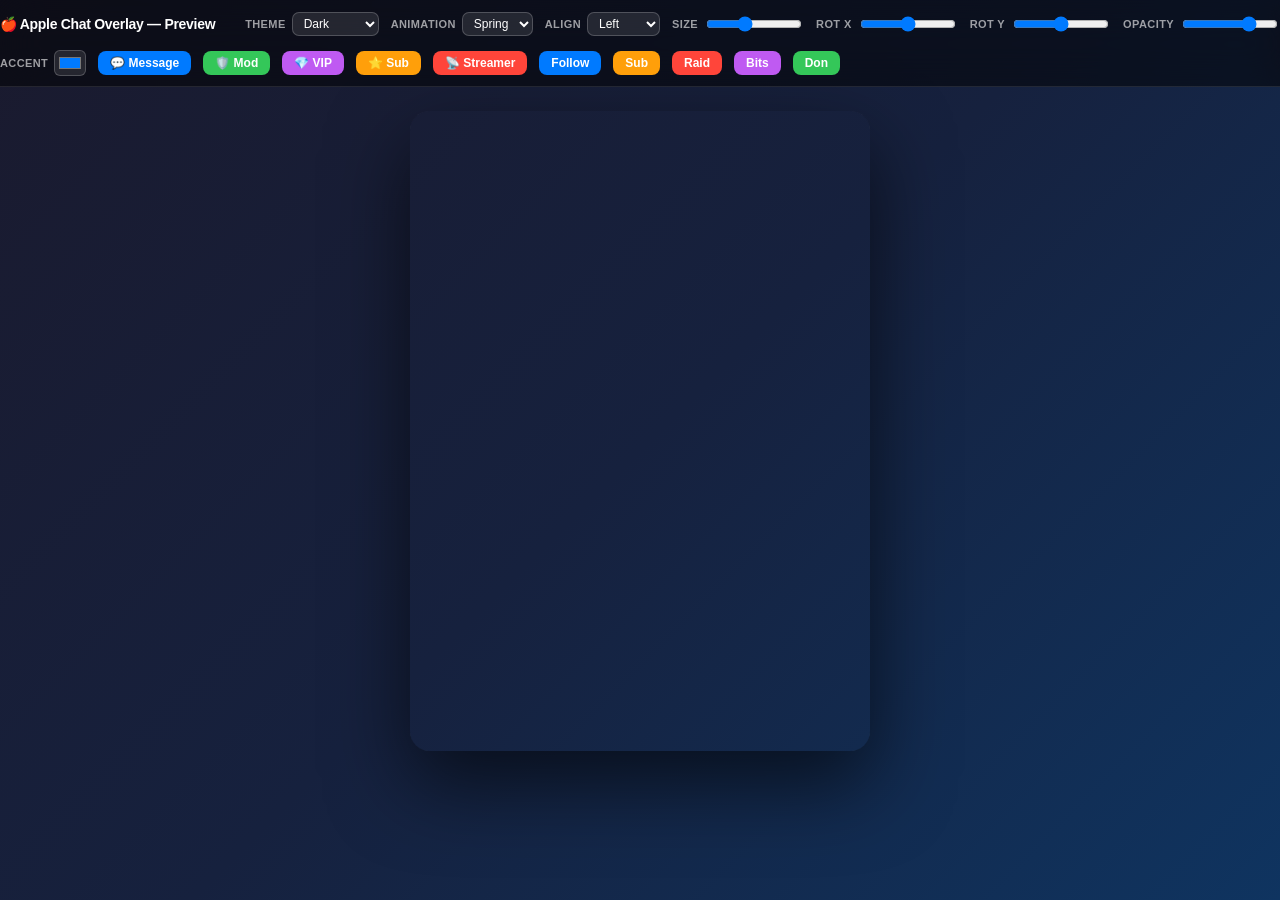
<file: preview.html>
<!DOCTYPE html>
<!--
  ╔═══════════════════════════════════════════════════════════╗
  ║   Apple iOS Chat Overlay — Standalone Preview             ║
  ║   Open this file in a browser to test the widget          ║
  ║   before importing it into StreamElements.                ║
  ╚═══════════════════════════════════════════════════════════╝
-->
<html lang="en">
<head>
  <meta charset="UTF-8">
  <meta name="viewport" content="width=device-width, initial-scale=1.0">
  <title>Apple Chat Overlay — Preview</title>
  <style>
    /* ── Preview shell ── */
    body {
      margin: 0;
      background: linear-gradient(135deg, #1a1a2e 0%, #16213e 50%, #0f3460 100%);
      min-height: 100vh;
      display: flex;
      flex-direction: column;
      align-items: center;
      font-family: -apple-system, BlinkMacSystemFont, "Helvetica Neue", Arial, sans-serif;
    }

    .preview-bar {
      width: 100%;
      background: rgba(0,0,0,0.5);
      backdrop-filter: blur(20px);
      padding: 10px 20px;
      display: flex;
      align-items: center;
      gap: 12px;
      flex-wrap: wrap;
      border-bottom: 1px solid rgba(255,255,255,0.1);
      z-index: 100;
    }

    .preview-bar h1 {
      color: #fff;
      font-size: 14px;
      font-weight: 700;
      margin: 0;
      letter-spacing: -0.3px;
      flex: 1;
      white-space: nowrap;
    }

    .ctrl-group {
      display: flex;
      align-items: center;
      gap: 6px;
    }

    .ctrl-group label {
      color: rgba(255,255,255,0.6);
      font-size: 11px;
      font-weight: 600;
      text-transform: uppercase;
      letter-spacing: 0.4px;
      white-space: nowrap;
    }

    .ctrl-group select,
    .ctrl-group input[type="range"],
    .ctrl-group input[type="color"] {
      background: rgba(255,255,255,0.1);
      border: 1px solid rgba(255,255,255,0.2);
      color: #fff;
      border-radius: 7px;
      padding: 3px 7px;
      font-size: 12px;
      cursor: pointer;
    }

    .ctrl-group input[type="range"] {
      width: 80px;
      accent-color: #007AFF;
    }

    .ctrl-group input[type="color"] {
      width: 32px;
      height: 26px;
      padding: 2px;
      border-radius: 6px;
    }

    .btn {
      background: #007AFF;
      color: #fff;
      border: none;
      border-radius: 8px;
      padding: 5px 12px;
      font-size: 12px;
      font-weight: 600;
      cursor: pointer;
      transition: background 0.2s ease, transform 0.1s ease;
    }

    .btn:active { transform: scale(0.96); }
    .btn.red    { background: #FF453A; }
    .btn.purple { background: #BF5AF2; }
    .btn.green  { background: #34C759; }
    .btn.orange { background: #FF9F0A; }

    .preview-stage {
      position: relative;
      width: 460px;
      height: 640px;
      margin: 24px auto;
      border-radius: 20px;
      overflow: hidden;
      box-shadow: 0 32px 80px rgba(0,0,0,0.6);
      background: transparent;
    }

    /* iPhone-like frame */
    .iphone-frame {
      position: absolute;
      inset: -3px;
      border: 3px solid rgba(255,255,255,0.15);
      border-radius: 22px;
      pointer-events: none;
      z-index: 50;
    }

    iframe {
      width: 100%;
      height: 100%;
      border: none;
      background: transparent;
    }
  </style>
</head>
<body>

<!-- ── Preview controls ── -->
<div class="preview-bar">
  <h1>🍎 Apple Chat Overlay — Preview</h1>

  <div class="ctrl-group">
    <label>Theme</label>
    <select id="ctrl-theme" onchange="updatePreview()">
      <option value="dark">Dark</option>
      <option value="light">Light</option>
      <option value="amoled">AMOLED</option>
    </select>
  </div>

  <div class="ctrl-group">
    <label>Animation</label>
    <select id="ctrl-anim" onchange="updatePreview()">
      <option value="spring">Spring</option>
      <option value="slide">Slide</option>
      <option value="fade">Fade</option>
      <option value="none">None</option>
    </select>
  </div>

  <div class="ctrl-group">
    <label>Align</label>
    <select id="ctrl-align" onchange="updatePreview()">
      <option value="left">Left</option>
      <option value="right">Right</option>
      <option value="center">Center</option>
    </select>
  </div>

  <div class="ctrl-group">
    <label>Size</label>
    <input type="range" id="ctrl-size" min="10" max="24" value="15" oninput="updatePreview()">
  </div>

  <div class="ctrl-group">
    <label>Rot X</label>
    <input type="range" id="ctrl-rx" min="-35" max="35" value="0" oninput="updatePreview()">
  </div>

  <div class="ctrl-group">
    <label>Rot Y</label>
    <input type="range" id="ctrl-ry" min="-35" max="35" value="0" oninput="updatePreview()">
  </div>

  <div class="ctrl-group">
    <label>Opacity</label>
    <input type="range" id="ctrl-opacity" min="0" max="100" value="80" oninput="updatePreview()">
  </div>

  <div class="ctrl-group">
    <label>Accent</label>
    <input type="color" id="ctrl-accent" value="#007AFF" oninput="updatePreview()">
  </div>

  <button class="btn" onclick="sendTestMessage('regular')">💬 Message</button>
  <button class="btn green" onclick="sendTestMessage('moderator')">🛡️ Mod</button>
  <button class="btn purple" onclick="sendTestMessage('vip')">💎 VIP</button>
  <button class="btn orange" onclick="sendTestMessage('subscriber')">⭐ Sub</button>
  <button class="btn red" onclick="sendTestMessage('broadcaster')">📡 Streamer</button>
  <button class="btn" onclick="sendTestAlert('follower-latest')">Follow</button>
  <button class="btn orange" onclick="sendTestAlert('subscriber-latest')">Sub</button>
  <button class="btn red" onclick="sendTestAlert('raid-latest')">Raid</button>
  <button class="btn purple" onclick="sendTestAlert('cheer-latest')">Bits</button>
  <button class="btn green" onclick="sendTestAlert('tip-latest')">Don</button>
</div>

<!-- ── iPhone-style preview stage ── -->
<div class="preview-stage">
  <div class="iphone-frame"></div>
  <iframe id="widget-frame" src="about:blank"></iframe>
</div>

<script>
// ── Inject widget into iframe ──────────────────────────────
const WIDGET_CSS = `<link rel="stylesheet" href="widget.css">`;

function getWidgetHTML(config) {
  return `<!DOCTYPE html>
<html data-theme="${config.theme}" data-animation="${config.animation}" lang="fr">
<head>
<meta charset="UTF-8">
<style>
:root {
  --font-size: ${config.fontSize}px;
  --bg-opacity: ${config.opacity};
  --accent-color: ${config.accent};
  --mod-color: #34C759;
  --vip-color: #BF5AF2;
  --sub-color: #FF9F0A;
  --broadcaster-color: #FF453A;
}
</style>
${WIDGET_CSS}
</head>
<body>
<div id="chat-wrapper">
  <div id="chat-container">
    <div id="chat-messages"></div>
  </div>
</div>
<div id="alert-overlay">
  <div id="alert-container"></div>
</div>
<script src="widget.js"><\/script>
<script>
// Override applyConfig for preview (already applied via CSS vars)
window._cfg = {
  fontSize: ${config.fontSize},
  chatWidth: 100,
  alignment: '${config.alignment}',
  perspectiveX: ${config.rotX},
  perspectiveY: ${config.rotY},
  theme: '${config.theme}',
  accentColor: '${config.accent}',
  backgroundOpacity: ${config.opacity * 100},
  showBadges: true,
  showAvatars: true,
  maxMessages: 12,
  messageAnimation: '${config.animation}',
  showAlerts: true,
  alertDuration: 4,
  modColor: '#34C759',
  vipColor: '#BF5AF2',
  subColor: '#FF9F0A'
};
// Trigger config after script loads
setTimeout(() => {
  if (typeof cfg !== 'undefined') {
    Object.assign(cfg, window._cfg);
    applyConfig();
  }
}, 50);
<\/script>
</body>
</html>`;
}

function getConfig() {
  return {
    theme:     document.getElementById('ctrl-theme').value,
    animation: document.getElementById('ctrl-anim').value,
    alignment: document.getElementById('ctrl-align').value,
    fontSize:  parseInt(document.getElementById('ctrl-size').value),
    rotX:      parseInt(document.getElementById('ctrl-rx').value),
    rotY:      parseInt(document.getElementById('ctrl-ry').value),
    opacity:   (parseInt(document.getElementById('ctrl-opacity').value) / 100).toFixed(2),
    accent:    document.getElementById('ctrl-accent').value,
  };
}

function updatePreview() {
  const iframe = document.getElementById('widget-frame');
  iframe.srcdoc = getWidgetHTML(getConfig());
}

// Send a test chat message into the iframe
const SAMPLE_MESSAGES = [
  "Hey! Great stream today PogChamp",
  "GG GG everyone! This game is so good BibleThump",
  "Can someone explain how this works? 😅",
  "LETS GOOOOO! We got the win! 🔥🔥🔥",
  "first day on the channel, happy to be here!",
  "love this stream, thank you! ❤️",
  "@streamer are you trying the boss tonight?",
  "LUL LUL LUL that moment was hilarious",
  "the squad is here 💪 we got you!",
  "Pog Pog Pog insane gameplay",
];

const NAMES = {
  regular:     { name: 'ChatUser42',   color: '#007AFF',  badges: [] },
  moderator:   { name: 'SuperMod',     color: '#34C759',  badges: [{ type: 'moderator', version: '1' }] },
  vip:         { name: 'VIPStar',      color: '#BF5AF2',  badges: [{ type: 'vip', version: '1' }] },
  subscriber:  { name: 'SubscribedFan',color: '#FF9F0A',  badges: [{ type: 'subscriber', version: '12' }] },
  broadcaster: { name: 'LeStreamer',   color: '#FF453A',  badges: [{ type: 'broadcaster', version: '1' }] },
};

function sendTestMessage(role) {
  const frame = document.getElementById('widget-frame');
  if (!frame.contentWindow) return;

  const info = NAMES[role] || NAMES.regular;
  const text = SAMPLE_MESSAGES[Math.floor(Math.random() * SAMPLE_MESSAGES.length)];

  try {
    frame.contentWindow.dispatchEvent(new CustomEvent('onEventReceived', {
      detail: {
        listener: 'message',
        event: {
          data: {
            displayName: info.name,
            userName:    info.name.toLowerCase(),
            text:        text,
            color:       info.color,
            badges:      info.badges,
            emotes:      '',
            userId:      Math.random().toString(36).slice(2),
            tags:        {}
          }
        }
      }
    }));
  } catch(e) {
    console.warn('Could not dispatch to iframe:', e);
  }
}

function sendTestAlert(type) {
  const frame = document.getElementById('widget-frame');
  if (!frame.contentWindow) return;

  const alerts = {
    'follower-latest':   { name: 'NewFollower', amount: '' },
    'subscriber-latest': { name: 'SuperFan',     amount: '6', months: 6, message: 'J\'adore ce stream !' },
    'raid-latest':       { name: 'AutreStreamer', amount: '247' },
    'cheer-latest':      { name: 'BitsDonor',     amount: '1000', message: 'Here are my bits!' },
    'tip-latest':        { name: 'DonFan',        amount: '10.00', message: 'Super contenu !' },
  };

  const data = alerts[type] || { name: 'Test', amount: '1' };

  try {
    frame.contentWindow.dispatchEvent(new CustomEvent('onEventReceived', {
      detail: { listener: type, event: data }
    }));
  } catch(e) {
    console.warn('Could not dispatch alert to iframe:', e);
  }
}

// Initial render
updatePreview();

// Auto-demo: add messages every few seconds
let demoTimer = null;
function startDemo() {
  const roles = ['regular', 'regular', 'regular', 'moderator', 'vip', 'subscriber', 'regular'];
  let i = 0;
  demoTimer = setInterval(() => {
    sendTestMessage(roles[i % roles.length]);
    i++;
  }, 1800);
}

// Start demo after iframe loads
document.getElementById('widget-frame').addEventListener('load', () => {
  setTimeout(() => startDemo(), 600);
});
</script>

</body>
</html>
</file>
<file: widget.css>
@import url('https://fonts.googleapis.com/css2?family=Rajdhani:wght@500;600;700&family=Inter:wght@400;500;600&display=swap');*{margin:0;padding:0;box-sizing:border-box;-webkit-font-smoothing:antialiased;-moz-osx-font-smoothing:grayscale}:root{--neon-blue:#00c8ff;--neon-green:#00ff88;--neon-red:#ff2a5e;--neon-yellow:#ffd000;--neon-orange:#ff7700;--neon-pink:#ff00aa;--neon-purple:#a855f7;--neon-teal:#00ffd5;--neon-gold:#ffc200;--accent-color:#00c8ff;--font-size:14px;--mod-color:#00ff88;--vip-color:#a855f7;--sub-color:#ffc200;--broadcaster-color:#00c8ff;--glow-user:1;--glow:var(--glow-user);--bg-card:rgba(4,6,12,0.72);--bg-card-2:rgba(8,10,20,0.92);--text-primary:#f1f5ff;--text-secondary:rgba(175,195,230,0.70);--border-color:rgba(255,255,255,0.08);--radius-card:10px;--radius-badge:4px;--avatar-size:30px;--badge-h:17px;--msg-gap:12px;--pad-h:13px;--pad-v:8px;--spring:cubic-bezier(0.34,1.56,0.64,1);--ease-out:cubic-bezier(0.2,0,0,1);--power:cubic-bezier(0.16,1,0.3,1)}[data-theme="light"]{--glow:calc(var(--glow-user) * 0.55);--bg-card:rgba(244,247,255,0.92);--bg-card-2:rgba(255,255,255,0.95);--text-primary:#0a0e1a;--text-secondary:rgba(30,45,80,0.65);--border-color:rgba(0,0,0,0.08)}[data-theme="amoled"]{--bg-card:rgba(0,0,0,0.88);--bg-card-2:rgba(0,0,0,0.95);--text-primary:#ffffff;--text-secondary:rgba(255,255,255,0.55);--border-color:rgba(255,255,255,0.06)}html,body{width:100%;height:100%;background:transparent;overflow:hidden;font-family:'Inter',system-ui,sans-serif;font-size:var(--font-size);line-height:1.4}#chat-wrapper{position:fixed;inset:0;perspective:1200px;perspective-origin:50% 50%}#chat-container{width:100%;height:100%;display:flex;flex-direction:column;justify-content:flex-end;padding:6px 4px;transform-style:preserve-3d;transition:transform 0.6s var(--ease-out)}#chat-messages{display:flex;flex-direction:column;justify-content:flex-end;gap:var(--msg-gap);overflow:hidden;min-height:0;flex:0 1 auto;padding:26px 20px 18px}.message{--nc:var(--accent-color);--nc-core:#e6faff;--nc-60:rgba(0,200,255,0.6);--nc-35:rgba(0,200,255,0.35);--nc-15:rgba(0,200,255,0.15);--uc:var(--accent-color);--uc-core:#e6faff;display:flex;align-items:flex-end;gap:10px;max-width:100%;opacity:0}[data-animation="spring"] .message{transform:translateY(20px) scale(0.95);transition:transform 0.5s var(--spring),opacity 0.3s ease}[data-animation="slide"] .message{transform:translateX(-30px);transition:transform 0.35s var(--power),opacity 0.25s ease}[data-animation="fade"] .message{transition:opacity 0.35s ease}[data-animation="none"] .message{transition:none}.message.visible{opacity:1;transform:none}.message.removing{opacity:0;transform:translateX(-16px) scale(0.94) !important;transition:opacity 0.25s ease,transform 0.25s ease !important;max-height:0;overflow:hidden;margin-bottom:0 !important;pointer-events:none}.message.align-right{flex-direction:row-reverse}.message.align-center{justify-content:center}.message.align-center .message-content{align-items:center}.message.align-right .message-header{flex-direction:row-reverse}.message.align-right .message-bubble{border-bottom-left-radius:var(--radius-card);border-bottom-right-radius:3px}.avatar{width:var(--avatar-size);height:var(--avatar-size);border-radius:50%;display:flex;align-items:center;justify-content:center;font-size:calc(var(--font-size)*0.7);font-weight:700;font-family:'Rajdhani','Inter',sans-serif;color:var(--nc-core);text-shadow:0 0 6px var(--nc);flex-shrink:0;letter-spacing:0.5px;position:relative}.avatar-pic{position:absolute;inset:0;width:100%;height:100%;object-fit:cover;border-radius:50%}.avatar::after{content:'';position:absolute;inset:-2px;border-radius:50%;border:1.5px solid var(--nc-core);z-index:2;pointer-events:none;box-shadow:0 0 calc(4px*var(--glow)) var(--nc),0 0 calc(12px*var(--glow)) var(--nc-60)}.message-content{display:flex;flex-direction:column;gap:0;min-width:0;flex:0 1 auto}.message-bubble{position:relative;word-break:break-word;padding:0;background:var(--bg-card);border:1.5px solid var(--nc-core);border-radius:var(--radius-card);border-bottom-left-radius:3px;box-shadow:0 0 calc(4px*var(--glow)) var(--nc),0 0 calc(16px*var(--glow)) var(--nc-60),inset 0 0 calc(10px*var(--glow)) var(--nc-35)}.message-header{display:flex;align-items:center;gap:5px;padding:7px var(--pad-h) 0;min-width:0}.username{font-family:'Rajdhani','Inter',sans-serif;font-size:calc(var(--font-size)*0.9);font-weight:700;letter-spacing:0.8px;text-transform:uppercase;white-space:nowrap;color:var(--uc-core);text-shadow:0 0 calc(3px*var(--glow)) var(--uc),0 0 calc(10px*var(--glow)) var(--uc),0 0 calc(20px*var(--glow)) var(--uc)}.badge{display:inline-flex;align-items:center;height:var(--badge-h);padding:0 1px;font-size:calc(var(--font-size)*0.72);flex-shrink:0;line-height:1;background:none !important;border:none !important;filter:drop-shadow(0 0 calc(3px*var(--glow)) currentColor)}.message-text{display:block;color:var(--text-primary);font-size:var(--font-size);line-height:1.5;font-family:'Inter',system-ui,sans-serif;padding:3px var(--pad-h) 8px}.emote-img{height:calc(var(--font-size)*1.7);width:auto;vertical-align:middle;margin:-3px 2px}.mention{color:#fff;font-weight:600;text-shadow:0 0 4px var(--accent-color),0 0 10px var(--accent-color)}[data-flicker="on"] .message.visible .message-bubble,[data-flicker="on"] .message.visible .avatar::after{animation:neonIgnite 0.9s linear both}[data-flicker="on"] .message.visible .username{animation:neonIgnite 1.1s linear 0.1s both}@keyframes neonIgnite{0%{opacity:0.1}6%{opacity:1}10%{opacity:0.25}16%{opacity:0.9}20%{opacity:0.15}30%{opacity:1}34%{opacity:0.6}40%,100%{opacity:1}}.message-bits .message-bubble{animation:bitsPulse 1.6s ease-in-out infinite}[data-flicker="on"] .message-bits.visible .message-bubble{animation:neonIgnite 0.9s linear both,bitsPulse 1.6s ease-in-out 0.9s infinite}@keyframes bitsPulse{0%,100%{filter:brightness(1)}50%{filter:brightness(1.35) saturate(1.3)}}.message-firsttime{--glow:calc(var(--glow-user) * 1.5)}.message-highlighted .message-bubble{background:linear-gradient(var(--nc-15),var(--nc-15)),var(--bg-card)}.goal-bar{position:fixed;z-index:100;padding:10px 16px;background:var(--bg-card);border:1.5px solid var(--accent-color);display:none;box-shadow:0 0 calc(4px*var(--glow)) var(--accent-color),0 0 calc(14px*var(--glow)) var(--accent-color)}.goal-bar.goal-visible{display:block}.goal-bar.goal-horizontal{left:16px;right:16px;bottom:16px;border-radius:10px}.goal-bar.goal-vertical{top:16px;right:16px;bottom:16px;width:52px;padding:16px 10px;border-radius:10px;display:none;flex-direction:column;align-items:center}.goal-bar.goal-vertical.goal-visible{display:flex}.goal-inner{display:flex;flex-direction:column;gap:6px;width:100%;height:100%}.goal-bar.goal-horizontal .goal-inner{display:grid;grid-template-columns:1fr auto;align-items:center;column-gap:10px;row-gap:7px}.goal-bar.goal-horizontal .goal-header{grid-column:1;grid-row:1;min-width:0}.goal-bar.goal-horizontal .goal-percent{grid-column:2;grid-row:1}.goal-bar.goal-horizontal .goal-track{grid-column:1 / -1;grid-row:2}.goal-title{min-width:0;overflow:hidden;text-overflow:ellipsis;white-space:nowrap}.goal-bar.goal-vertical .goal-inner{flex-direction:column-reverse;align-items:center}.goal-header{display:flex;align-items:center;justify-content:space-between;gap:8px}.goal-bar.goal-vertical .goal-header{flex-direction:column;align-items:center;gap:4px}.goal-title{font-family:'Rajdhani','Inter',sans-serif;font-size:calc(var(--font-size)*0.85);font-weight:700;text-transform:uppercase;letter-spacing:1.4px;color:#fff;text-shadow:0 0 4px var(--accent-color),0 0 12px var(--accent-color)}.goal-values{font-family:'Rajdhani','Inter',sans-serif;font-size:calc(var(--font-size)*0.85);font-weight:600;color:var(--text-primary);white-space:nowrap}.goal-sep{color:var(--text-secondary)}.goal-track{width:100%;height:4px;background:rgba(255,255,255,0.08);border-radius:2px;overflow:visible;position:relative}.goal-bar.goal-vertical .goal-track{width:4px;height:100%;flex:1;border-radius:7px;overflow:hidden}.goal-fill{height:100%;width:0%;background:linear-gradient(90deg,var(--accent-color),#fff);border-radius:2px;transition:width 1s var(--power);position:relative;box-shadow:0 0 calc(6px*var(--glow)) var(--accent-color),0 0 calc(16px*var(--glow)) var(--accent-color)}.goal-bar.goal-vertical .goal-fill{width:100%;height:0%;position:absolute;bottom:0;background:linear-gradient(0deg,var(--accent-color),#fff);transition:height 1s var(--power);border-radius:7px}.goal-percent{font-family:'Rajdhani','Inter',sans-serif;font-size:calc(var(--font-size)*0.8);font-weight:700;color:#fff;text-shadow:0 0 4px var(--accent-color),0 0 12px var(--accent-color);text-align:right;white-space:nowrap}.goal-bar.goal-vertical .goal-percent{writing-mode:horizontal-tb;font-size:calc(var(--font-size)*0.72);text-align:center}.goal-bar.goal-vertical .goal-title{writing-mode:vertical-rl;transform:rotate(180deg);max-height:45vh;font-size:calc(var(--font-size)*0.75)}.goal-bar.goal-vertical .goal-values{display:flex;flex-direction:column;align-items:center;line-height:1.15;font-size:calc(var(--font-size)*0.72)}.goal-bar.goal-vertical .goal-sep{display:block;width:14px;height:1px;font-size:0;background:var(--accent-color);box-shadow:0 0 4px var(--accent-color);margin:2px 0}#alert-overlay{position:fixed;inset:0;pointer-events:none;display:flex;flex-direction:column;align-items:center;justify-content:flex-start;padding-top:24px;z-index:9999}#alert-container{display:flex;flex-direction:column;gap:14px;align-items:center;width:86%;max-width:480px}.alert-card{--ac:var(--accent-color);--ac2:var(--neon-teal);width:100%;background:var(--bg-card-2);border-radius:12px;padding:14px 18px;border:1.5px solid var(--ac);box-shadow:0 0 calc(4px*var(--glow)) var(--ac),0 0 calc(18px*var(--glow)) var(--ac),0 0 calc(40px*var(--glow)) var(--ac2),inset 0 0 calc(10px*var(--glow)) var(--ac);display:flex;align-items:center;gap:14px;opacity:0;transform:translateY(-24px) scale(0.94);transition:opacity 0.4s var(--spring),transform 0.4s var(--spring);position:relative;overflow:hidden}.alert-card.visible{opacity:1;transform:translateY(0) scale(1)}[data-flicker="on"] .alert-card.visible{animation:neonIgnite 1s linear both}.alert-card.hiding{opacity:0;transform:translateY(-12px) scale(0.95);transition:opacity 0.3s ease,transform 0.3s ease}.alert-follow{--ac:var(--accent-color);--ac2:var(--neon-teal)}.alert-sub{--ac:var(--sub-color);--ac2:var(--neon-orange)}.alert-giftsub{--ac:var(--vip-color);--ac2:var(--neon-pink)}.alert-bits{--ac:var(--neon-purple);--ac2:var(--neon-blue)}.alert-donation{--ac:var(--neon-green);--ac2:var(--neon-teal)}.alert-raid{--ac:var(--neon-red);--ac2:var(--neon-orange)}.alert-host{--ac:var(--neon-orange);--ac2:var(--neon-yellow)}.alert-icon{font-size:1.8em;flex-shrink:0;animation:iconPop 0.5s var(--spring) 0.1s both;z-index:1;filter:drop-shadow(0 0 6px var(--ac))}@keyframes iconPop{from{transform:scale(0) rotate(-18deg)}to{transform:scale(1) rotate(0deg)}}.alert-content{flex:1;min-width:0;z-index:1}.alert-title{font-family:'Rajdhani','Inter',sans-serif;font-size:calc(var(--font-size)*0.95);font-weight:700;color:#fff;text-transform:uppercase;letter-spacing:1.6px;margin-bottom:3px;text-shadow:0 0 2px #fff,0 0 6px var(--ac),0 0 14px var(--ac),0 0 28px var(--ac)}.alert-message{font-size:calc(var(--font-size)*1.05);font-weight:600;color:var(--text-primary);line-height:1.3;white-space:nowrap;overflow:hidden;text-overflow:ellipsis}[data-theme="light"] .message-bubble{border-color:var(--nc)}[data-theme="light"] .username{color:var(--uc)}[data-theme="light"] .alert-title,[data-theme="light"] .goal-title,[data-theme="light"] .goal-percent{color:var(--text-primary)}[data-theme="light"] .goal-track{background:rgba(0,0,0,0.06)}
</file>
